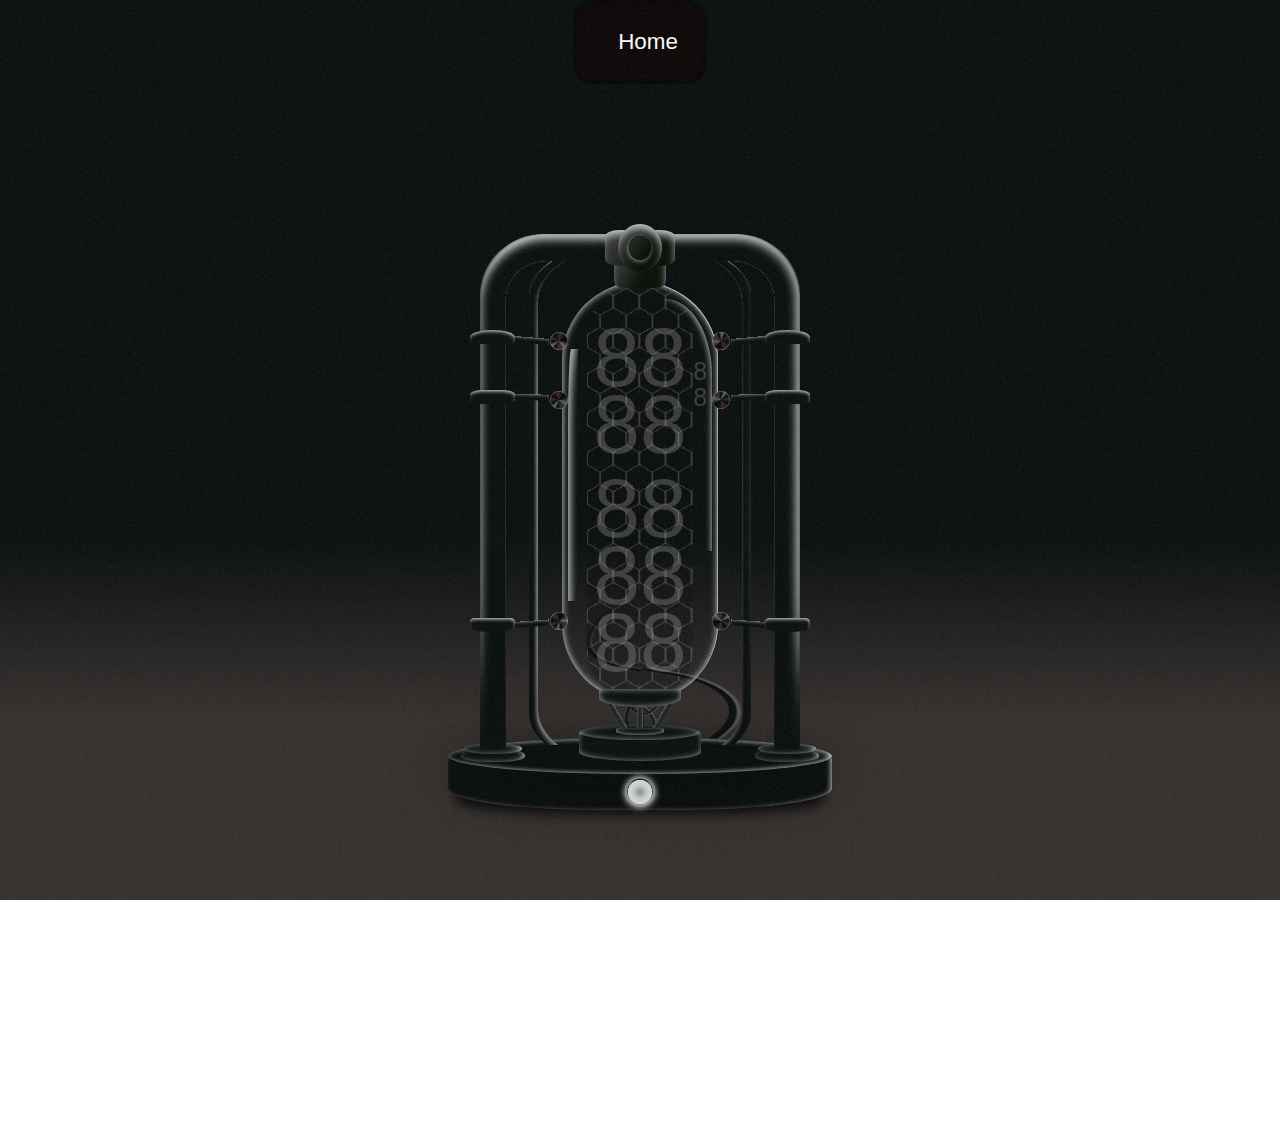
<file: relogio.html>
<!DOCTYPE html>
<html lang="en">
<head>
    <meta charset="UTF-8">
    <meta name="viewport" content="width=device-width, initial-scale=1.0">
    <link rel="stylesheet" href="relogio.css">
    <title>Relogio</title>
</head>
<home>
<div class="container">
  <nav class="navbar">
      <i class="ri-apple-fill"></i>
      <ul class="list">
          <li class="list-item">
              <a href="HOME.html">Home</a>
          </li>
          
      </ul>
  </nav>
 </div> 
</home>

<body>

 

    <svg id="noise-svg">
        <!-- gives background a bit of texture -->
        <filter id='noiseFilter'>
            <feTurbulence type='fractalNoise' baseFrequency='1.5' numOctaves='3' stitchTiles='stitch' />
        </filter>
        <rect id="noise-rect" filter='url(#noiseFilter)' />
      </svg>
    
      <div class="clock off">
        <div class="shadow"></div>
    
        <div class="base-container"><div class="base"><div></div></div></div>
        <div class="small-outer-pipe">
          <div class="small-inner-pipe"></div>
        </div>
        <div class="outer-pipe">
          <div class="inner-pipe"></div>
        </div>
        <div class="pipe-accents">
          <div class="top-tube"></div>
          <div class="tube-holders">
            <div></div>
            <div></div>
            <div></div>
            <div></div>
            <div></div>
            <div></div>
          </div>
          <div class="top"></div>
          <div class="topinset"></div>
          <div class="left"><div></div><div></div><div></div></div>
          <div class="right"><div></div><div></div><div></div></div>
          <div class="bottom-left"></div>
          <div class="bottom-right"></div>
        </div>
    
        <div class="display">
          <div class="row">
            <div class="col"><div>8</div><div id="char01">0</div><div id="char02">0</div></div>
            <div class="col"><div>8</div><div id="char11">0</div><div id="char12">0</div></div>
          </div>
          <div class="row">
            <div class="col"><div>8</div><div id="char21">0</div><div id="char22">0</div></div>
            <div class="col"><div>8</div><div id="char31">0</div><div id="char32">0</div></div>
          </div>
          <div style="height: 0.2em;"></div>
          <div class="small-row">
            <div class="row">
              <div class="col"><div>8</div><div id="char41">0</div><div id="char42">0</div></div>
              <div class="col"><div>8</div><div id="char51">0</div><div id="char52">0</div></div>
            </div>
          </div>
          <div class="row">
            <div class="col"><div>8</div><div id="char61">0</div><div id="char62">0</div></div>
            <div class="col"><div>8</div><div id="char71">0</div><div id="char72">0</div></div>
          </div>
          <div class="row">
            <div class="col"><div>8</div><div id="char81">0</div><div id="char82">0</div></div>
            <div class="col"><div>8</div><div id="char91">0</div><div id="char92">0</div></div>
          </div>
          <div class="row">
            <div class="col"><div>8</div><div id="char101">0</div><div id="char102">0</div></div>
            <div class="col"><div>8</div><div id="char111">0</div><div id="char112">0</div></div>
          </div>
        </div>
    
        <div class="glass-tube"></div>
        <div class="hex">
          <div class="overlay"></div>
        </div>
    
        <div class="tube-base-container">
          <div class="wires"><div></div><div></div></div>
          <div class="tube-base"></div>
          <div class="rods">
            <div class="left-rod"></div>
            <div class="center-rod"></div>
            <div class="right-rod"></div>
          </div>
          <div class="tube-btm"></div>
        </div>
    
        <div class="power-cord">
          <div></div>
          <div></div>
        </div>
        
        <div class="button" onclick="body.querySelector('.clock').classList.toggle('off')">
          <div></div>
        </div> 
      </div>

      

      <script src="relogio.js"></script>
</body>
</html>
</file>
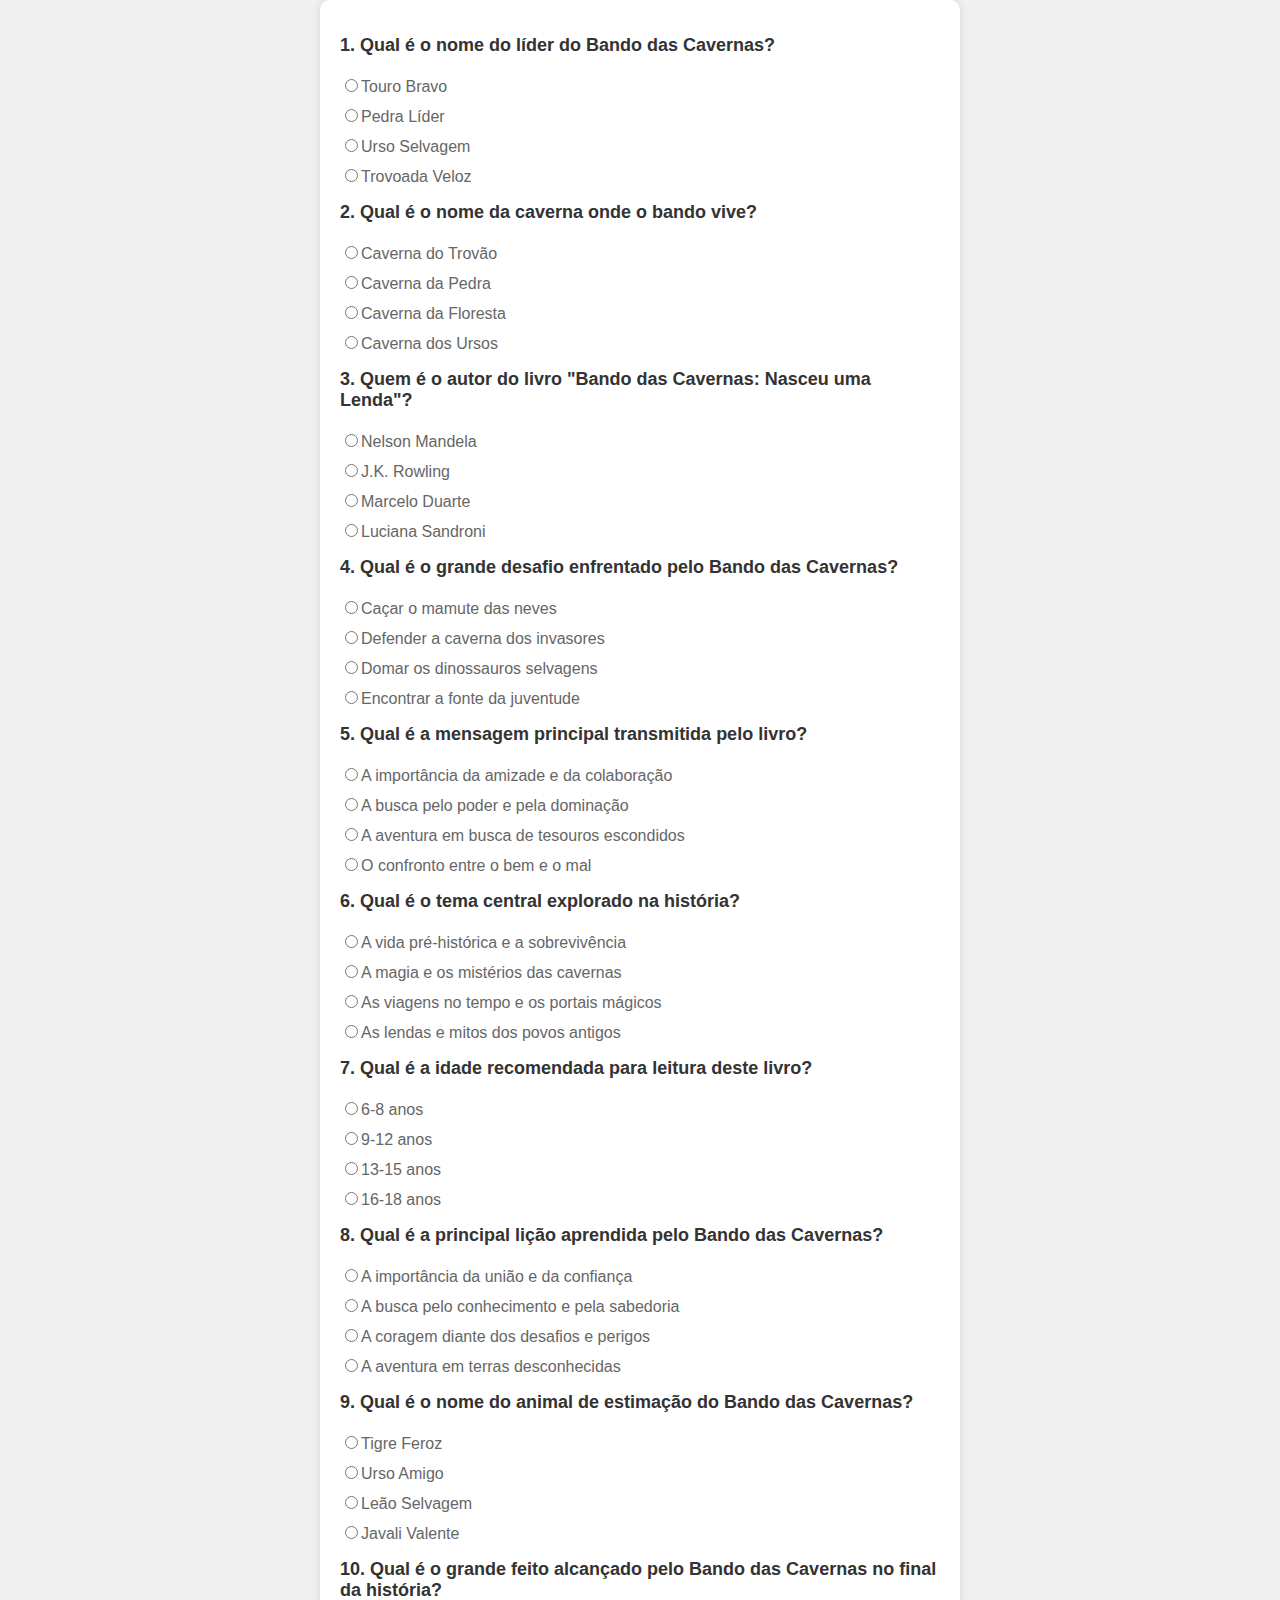
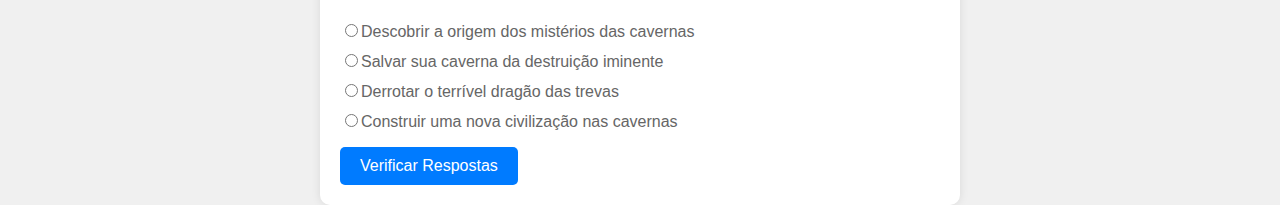
<file: aventurapasta/quiznasceuumalenda.html>
<!DOCTYPE html>
<html lang="en">
<head>
  <meta charset="UTF-8">
  <meta name="viewport" content="width=device-width, initial-scale=1.0">
  <title>Quiz - Uma aventura no Porto</title>
  <style>
    
    body {
      font-family: 'Arial', sans-serif;
      background-color: #f0f0f0;
      margin: 0;
      padding: 0;
    }

    #quiz-container {
      max-width: 600px;
      margin: auto;
      background-color: #fff;
      padding: 20px;
      border-radius: 10px;
      box-shadow: 0px 0px 10px rgba(0, 0, 0, 0.1);
    }

    .question {
      margin-bottom: 20px;
      font-size: 18px;
      color: #333;
    }

    .options {
      list-style: none;
      padding: 0;
    }

    .option {
      margin-bottom: 10px;
      font-size: 16px;
      color: #666;
    }

    .button {
      padding: 10px 20px;
      font-size: 16px;
      text-align: center;
      text-decoration: none;
      border-radius: 5px;
      background-color: #007BFF;
      color: #fff;
      cursor: pointer;
      transition: background-color 0.3s ease;
      border: none;
    }

    .button:hover {
      background-color: #0056b3;
    }
  </style>
</head>
<body>

    <div id="quiz-container">
        <h2 class="question q1">1. Qual é o nome do líder do Bando das Cavernas?</h2>
        <ul class="options">
            <li class="option"><input type="radio" name="q1" value="Touro Bravo">Touro Bravo</li>
            <li class="option"><input type="radio" name="q1" value="Pedra Líder">Pedra Líder</li>
            <li class="option"><input type="radio" name="q1" value="Urso Selvagem">Urso Selvagem</li>
            <li class="option"><input type="radio" name="q1" value="Trovoada Veloz">Trovoada Veloz</li>
        </ul>
    
        <!-- Pergunta 2 -->
        <h2 class="question q2">2. Qual é o nome da caverna onde o bando vive?</h2>
        <ul class="options">
            <li class="option"><input type="radio" name="q2" value="Caverna do Trovão">Caverna do Trovão</li>
            <li class="option"><input type="radio" name="q2" value="Caverna da Pedra">Caverna da Pedra</li>
            <li class="option"><input type="radio" name="q2" value="Caverna da Floresta">Caverna da Floresta</li>
            <li class="option"><input type="radio" name="q2" value="Caverna dos Ursos">Caverna dos Ursos</li>
        </ul>
    
        <!-- Pergunta 3 -->
        <h2 class="question q3">3. Quem é o autor do livro "Bando das Cavernas: Nasceu uma Lenda"?</h2>
        <ul class="options">
            <li class="option"><input type="radio" name="q3" value="Nelson Mandela">Nelson Mandela</li>
            <li class="option"><input type="radio" name="q3" value="J.K. Rowling">J.K. Rowling</li>
            <li class="option"><input type="radio" name="q3" value="Marcelo Duarte">Marcelo Duarte</li>
            <li class="option"><input type="radio" name="q3" value="Luciana Sandroni">Luciana Sandroni</li>
        </ul>
    
        <!-- Pergunta 4 -->
        <h2 class="question q4">4. Qual é o grande desafio enfrentado pelo Bando das Cavernas?</h2>
        <ul class="options">
            <li class="option"><input type="radio" name="q4" value="Caçar o mamute das neves">Caçar o mamute das neves</li>
            <li class="option"><input type="radio" name="q4" value="Defender a caverna dos invasores">Defender a caverna dos invasores</li>
            <li class="option"><input type="radio" name="q4" value="Domar os dinossauros selvagens">Domar os dinossauros selvagens</li>
            <li class="option"><input type="radio" name="q4" value="Encontrar a fonte da juventude">Encontrar a fonte da juventude</li>
        </ul>
    
        <!-- Pergunta 5 -->
        <h2 class="question q5">5. Qual é a mensagem principal transmitida pelo livro?</h2>
        <ul class="options">
            <li class="option"><input type="radio" name="q5" value="A importância da amizade e da colaboração">A importância da amizade e da colaboração</li>
            <li class="option"><input type="radio" name="q5" value="A busca pelo poder e pela dominação">A busca pelo poder e pela dominação</li>
            <li class="option"><input type="radio" name="q5" value="A aventura em busca de tesouros escondidos">A aventura em busca de tesouros escondidos</li>
            <li class="option"><input type="radio" name="q5" value="O confronto entre o bem e o mal">O confronto entre o bem e o mal</li>
        </ul>
    
        <!-- Pergunta 6 -->
        <h2 class="question q6">6. Qual é o tema central explorado na história?</h2>
        <ul class="options">
            <li class="option"><input type="radio" name="q6" value="A vida pré-histórica e a sobrevivência">A vida pré-histórica e a sobrevivência</li>
            <li class="option"><input type="radio" name="q6" value="A magia e os mistérios das cavernas">A magia e os mistérios das cavernas</li>
            <li class="option"><input type="radio" name="q6" value="As viagens no tempo e os portais mágicos">As viagens no tempo e os portais mágicos</li>
            <li class="option"><input type="radio" name="q6" value="As lendas e mitos dos povos antigos">As lendas e mitos dos povos antigos</li>
        </ul>
    
        <!-- Pergunta 7 -->
        <h2 class="question q7">7. Qual é a idade recomendada para leitura deste livro?</h2>
        <ul class="options">
            <li class="option"><input type="radio" name="q7" value="6-8 anos">6-8 anos</li>
            <li class="option"><input type="radio" name="q7" value="9-12 anos">9-12 anos</li>
            <li class="option"><input type="radio" name="q7" value="13-15 anos">13-15 anos</li>
            <li class="option"><input type="radio" name="q7" value="16-18 anos">16-18 anos</li>
        </ul>
    
        <!-- Pergunta 8 -->
        <h2 class="question q8">8. Qual é a principal lição aprendida pelo Bando das Cavernas?</h2>
        <ul class="options">
            <li class="option"><input type="radio" name="q8" value="A importância da união e da confiança">A importância da união e da confiança</li>
            <li class="option"><input type="radio" name="q8" value="A busca pelo conhecimento e pela sabedoria">A busca pelo conhecimento e pela sabedoria</li>
            <li class="option"><input type="radio" name="q8" value="A coragem diante dos desafios e perigos">A coragem diante dos desafios e perigos</li>
            <li class="option"><input type="radio" name="q8" value="A aventura em terras desconhecidas">A aventura em terras desconhecidas</li>
        </ul>
    
        <!-- Pergunta 9 -->
        <h2 class="question q9">9. Qual é o nome do animal de estimação do Bando das Cavernas?</h2>
        <ul class="options">
            <li class="option"><input type="radio" name="q9" value="Tigre Feroz">Tigre Feroz</li>
            <li class="option"><input type="radio" name="q9" value="Urso Amigo">Urso Amigo</li>
            <li class="option"><input type="radio" name="q9" value="Leão Selvagem">Leão Selvagem</li>
            <li class="option"><input type="radio" name="q9" value="Javali Valente">Javali Valente</li>
        </ul>
    
        <!-- Pergunta 10 -->
        <h2 class="question q10">10. Qual é o grande feito alcançado pelo Bando das Cavernas no final da história?</h2>
        <ul class="options">
            <li class="option"><input type="radio" name="q10" value="Descobrir a origem dos mistérios das cavernas">Descobrir a origem dos mistérios das cavernas</li>
            <li class="option"><input type="radio" name="q10" value="Salvar sua caverna da destruição iminente">Salvar sua caverna da destruição iminente</li>
            <li class="option"><input type="radio" name="q10" value="Derrotar o terrível dragão das trevas">Derrotar o terrível dragão das trevas</li>
            <li class="option"><input type="radio" name="q10" value="Construir uma nova civilização nas cavernas">Construir uma nova civilização nas cavernas</li>
        </ul>
    
        <button onclick="checkAnswers()" class="button">Verificar Respostas</button>
    </div>
    
    
      


    <script>
        // Função para verificar as respostas e redirecionar para outra página
        function checkAnswers() {
            var correctCount = 0;
            var incorrectCount = 0;
    
            // Verifica a resposta para a pergunta 1
            var respostaQ1 = document.querySelector('input[name="q1"]:checked');
            if (respostaQ1 && respostaQ1.value === 'Touro Bravo') {
                correctCount++;
            } else {
                incorrectCount++;
            }
    
            // Verifica a resposta para a pergunta 2
            var respostaQ2 = document.querySelector('input[name="q2"]:checked');
            if (respostaQ2 && respostaQ2.value === 'Caverna do Trovão') {
                correctCount++;
            } else {
                incorrectCount++;
            }
    
            // Verifica a resposta para a pergunta 3
            var respostaQ3 = document.querySelector('input[name="q3"]:checked');
            if (respostaQ3 && respostaQ3.value === 'Luciana Sandroni') {
                correctCount++;
            } else {
                incorrectCount++;
            }
    
            // Verifica a resposta para a pergunta 4
            var respostaQ4 = document.querySelector('input[name="q4"]:checked');
            if (respostaQ4 && respostaQ4.value === 'Defender a caverna dos invasores') {
                correctCount++;
            } else {
                incorrectCount++;
            }
    
            // Verifica a resposta para a pergunta 5
            var respostaQ5 = document.querySelector('input[name="q5"]:checked');
            if (respostaQ5 && respostaQ5.value === 'A importância da amizade e da colaboração') {
                correctCount++;
            } else {
                incorrectCount++;
            }
    
            // Verifica a resposta para a pergunta 6
            var respostaQ6 = document.querySelector('input[name="q6"]:checked');
            if (respostaQ6 && respostaQ6.value === 'A vida pré-histórica e a sobrevivência') {
                correctCount++;
            } else {
                incorrectCount++;
            }
    
            // Verifica a resposta para a pergunta 7
            var respostaQ7 = document.querySelector('input[name="q7"]:checked');
            if (respostaQ7 && respostaQ7.value === '9-12 anos') {
                correctCount++;
            } else {
                incorrectCount++;
            }
    
            // Verifica a resposta para a pergunta 8
            var respostaQ8 = document.querySelector('input[name="q8"]:checked');
            if (respostaQ8 && respostaQ8.value === 'A importância da união e da confiança') {
                correctCount++;
            } else {
                incorrectCount++;
            }
    
            // Verifica a resposta para a pergunta 9
            var respostaQ9 = document.querySelector('input[name="q9"]:checked');
            if (respostaQ9 && respostaQ9.value === 'Javali Valente') {
                correctCount++;
            } else {
                incorrectCount++;
            }
    
            // Verifica a resposta para a pergunta 10
            var respostaQ10 = document.querySelector('input[name="q10"]:checked');
            if (respostaQ10 && respostaQ10.value === 'Salvar sua caverna da destruição iminente') {
                correctCount++;
            } else {
                incorrectCount++;
            }
    
            // Redireciona para a página de resultados com os contadores de respostas corretas e incorretas
            window.location.href = `resultadoNasceuumalenda.html?correct=${correctCount}&incorrect=${incorrectCount}`;
        }
    </script>
    
    
    
    
</body>
</html>
</file>
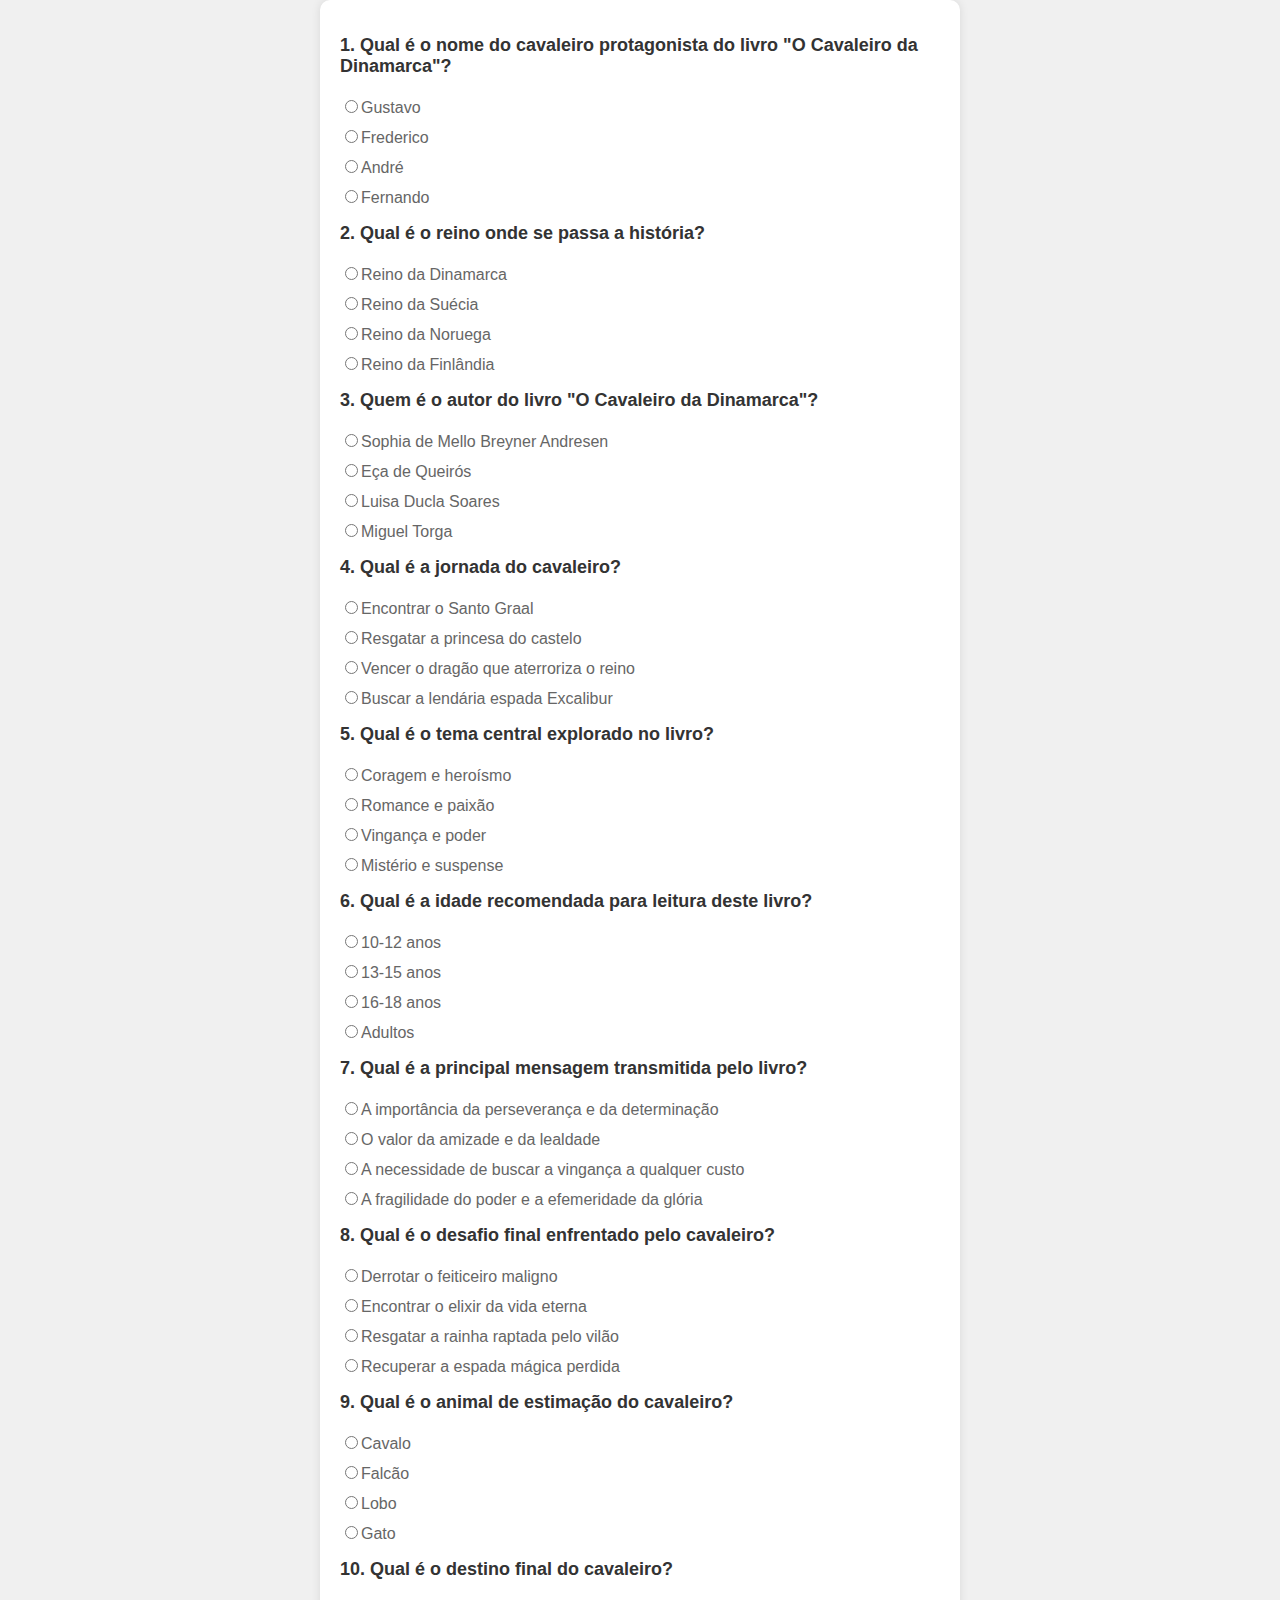
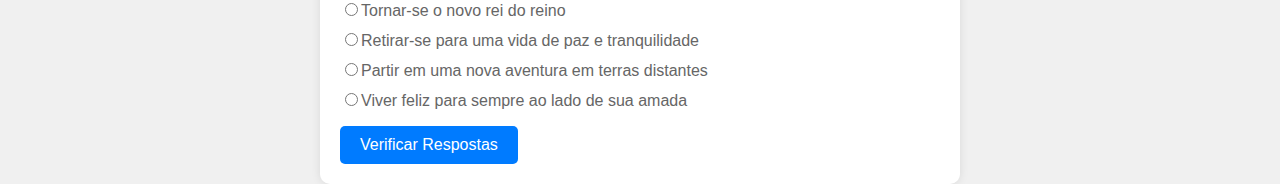
<file: aventurapasta/quizocavaleirodadinamarca.html>
<!DOCTYPE html>
<html lang="en">
<head>
  <meta charset="UTF-8">
  <meta name="viewport" content="width=device-width, initial-scale=1.0">
  <title>Quiz - Uma aventura no Porto</title>
  <style>
    
    body {
      font-family: 'Arial', sans-serif;
      background-color: #f0f0f0;
      margin: 0;
      padding: 0;
    }

    #quiz-container {
      max-width: 600px;
      margin: auto;
      background-color: #fff;
      padding: 20px;
      border-radius: 10px;
      box-shadow: 0px 0px 10px rgba(0, 0, 0, 0.1);
    }

    .question {
      margin-bottom: 20px;
      font-size: 18px;
      color: #333;
    }

    .options {
      list-style: none;
      padding: 0;
    }

    .option {
      margin-bottom: 10px;
      font-size: 16px;
      color: #666;
    }

    .button {
      padding: 10px 20px;
      font-size: 16px;
      text-align: center;
      text-decoration: none;
      border-radius: 5px;
      background-color: #007BFF;
      color: #fff;
      cursor: pointer;
      transition: background-color 0.3s ease;
      border: none;
    }

    .button:hover {
      background-color: #0056b3;
    }
  </style>
</head>
<body>

    <div id="quiz-container">
        <h2 class="question q1">1. Qual é o nome do cavaleiro protagonista do livro "O Cavaleiro da Dinamarca"?</h2>
        <ul class="options">
            <li class="option"><input type="radio" name="q1" value="Gustavo">Gustavo</li>
            <li class="option"><input type="radio" name="q1" value="Frederico">Frederico</li>
            <li class="option"><input type="radio" name="q1" value="André">André</li>
            <li class="option"><input type="radio" name="q1" value="Fernando">Fernando</li>
        </ul>
    
        <!-- Pergunta 2 -->
        <h2 class="question q2">2. Qual é o reino onde se passa a história?</h2>
        <ul class="options">
            <li class="option"><input type="radio" name="q2" value="Reino da Dinamarca">Reino da Dinamarca</li>
            <li class="option"><input type="radio" name="q2" value="Reino da Suécia">Reino da Suécia</li>
            <li class="option"><input type="radio" name="q2" value="Reino da Noruega">Reino da Noruega</li>
            <li class="option"><input type="radio" name="q2" value="Reino da Finlândia">Reino da Finlândia</li>
        </ul>
    
        <!-- Pergunta 3 -->
        <h2 class="question q3">3. Quem é o autor do livro "O Cavaleiro da Dinamarca"?</h2>
        <ul class="options">
            <li class="option"><input type="radio" name="q3" value="Sophia de Mello Breyner Andresen">Sophia de Mello Breyner Andresen</li>
            <li class="option"><input type="radio" name="q3" value="Eça de Queirós">Eça de Queirós</li>
            <li class="option"><input type="radio" name="q3" value="Luisa Ducla Soares">Luisa Ducla Soares</li>
            <li class="option"><input type="radio" name="q3" value="Miguel Torga">Miguel Torga</li>
        </ul>
    
        <!-- Pergunta 4 -->
        <h2 class="question q4">4. Qual é a jornada do cavaleiro?</h2>
        <ul class="options">
            <li class="option"><input type="radio" name="q4" value="Encontrar o Santo Graal">Encontrar o Santo Graal</li>
            <li class="option"><input type="radio" name="q4" value="Resgatar a princesa do castelo">Resgatar a princesa do castelo</li>
            <li class="option"><input type="radio" name="q4" value="Vencer o dragão que aterroriza o reino">Vencer o dragão que aterroriza o reino</li>
            <li class="option"><input type="radio" name="q4" value="Buscar a lendária espada Excalibur">Buscar a lendária espada Excalibur</li>
        </ul>
    
        <!-- Pergunta 5 -->
        <h2 class="question q5">5. Qual é o tema central explorado no livro?</h2>
        <ul class="options">
            <li class="option"><input type="radio" name="q5" value="Coragem e heroísmo">Coragem e heroísmo</li>
            <li class="option"><input type="radio" name="q5" value="Romance e paixão">Romance e paixão</li>
            <li class="option"><input type="radio" name="q5" value="Vingança e poder">Vingança e poder</li>
            <li class="option"><input type="radio" name="q5" value="Mistério e suspense">Mistério e suspense</li>
        </ul>
    
        <!-- Pergunta 6 -->
        <h2 class="question q6">6. Qual é a idade recomendada para leitura deste livro?</h2>
        <ul class="options">
            <li class="option"><input type="radio" name="q6" value="10-12 anos">10-12 anos</li>
            <li class="option"><input type="radio" name="q6" value="13-15 anos">13-15 anos</li>
            <li class="option"><input type="radio" name="q6" value="16-18 anos">16-18 anos</li>
            <li class="option"><input type="radio" name="q6" value="Adultos">Adultos</li>
        </ul>
    
        <!-- Pergunta 7 -->
        <h2 class="question q7">7. Qual é a principal mensagem transmitida pelo livro?</h2>
        <ul class="options">
            <li class="option"><input type="radio" name="q7" value="A importância da perseverança e da determinação">A importância da perseverança e da determinação</li>
            <li class="option"><input type="radio" name="q7" value="O valor da amizade e da lealdade">O valor da amizade e da lealdade</li>
            <li class="option"><input type="radio" name="q7" value="A necessidade de buscar a vingança a qualquer custo">A necessidade de buscar a vingança a qualquer custo</li>
            <li class="option"><input type="radio" name="q7" value="A fragilidade do poder e a efemeridade da glória">A fragilidade do poder e a efemeridade da glória</li>
        </ul>
    
        <!-- Pergunta 8 -->
        <h2 class="question q8">8. Qual é o desafio final enfrentado pelo cavaleiro?</h2>
        <ul class="options">
            <li class="option"><input type="radio" name="q8" value="Derrotar o feiticeiro maligno">Derrotar o feiticeiro maligno</li>
            <li class="option"><input type="radio" name="q8" value="Encontrar o elixir da vida eterna">Encontrar o elixir da vida eterna</li>
            <li class="option"><input type="radio" name="q8" value="Resgatar a rainha raptada pelo vilão">Resgatar a rainha raptada pelo vilão</li>
            <li class="option"><input type="radio" name="q8" value="Recuperar a espada mágica perdida">Recuperar a espada mágica perdida</li>
        </ul>
    
        <!-- Pergunta 9 -->
        <h2 class="question q9">9. Qual é o animal de estimação do cavaleiro?</h2>
        <ul class="options">
            <li class="option"><input type="radio" name="q9" value="Cavalo">Cavalo</li>
            <li class="option"><input type="radio" name="q9" value="Falcão">Falcão</li>
            <li class="option"><input type="radio" name="q9" value="Lobo">Lobo</li>
            <li class="option"><input type="radio" name="q9" value="Gato">Gato</li>
        </ul>
    
        <!-- Pergunta 10 -->
        <h2 class="question q10">10. Qual é o destino final do cavaleiro?</h2>
        <ul class="options">
            <li class="option"><input type="radio" name="q10" value="Tornar-se o novo rei do reino">Tornar-se o novo rei do reino</li>
            <li class="option"><input type="radio" name="q10" value="Retirar-se para uma vida de paz e tranquilidade">Retirar-se para uma vida de paz e tranquilidade</li>
            <li class="option"><input type="radio" name="q10" value="Partir em uma nova aventura em terras distantes">Partir em uma nova aventura em terras distantes</li>
            <li class="option"><input type="radio" name="q10" value="Viver feliz para sempre ao lado de sua amada">Viver feliz para sempre ao lado de sua amada</li>
        </ul>
    
        <button onclick="checkAnswers()" class="button">Verificar Respostas</button>
    </div>
    
      


    <script>
        // Função para verificar as respostas e redirecionar para outra página
        function checkAnswers() {
            var correctCount = 0;
            var incorrectCount = 0;
    
            // Verifica a resposta para a pergunta 1
            var respostaQ1 = document.querySelector('input[name="q1"]:checked');
            if (respostaQ1 && respostaQ1.value === 'Gustavo') {
                correctCount++;
            } else {
                incorrectCount++;
            }
    
            // Verifica a resposta para a pergunta 2
            var respostaQ2 = document.querySelector('input[name="q2"]:checked');
            if (respostaQ2 && respostaQ2.value === 'Reino da Dinamarca') {
                correctCount++;
            } else {
                incorrectCount++;
            }
    
            // Verifica a resposta para a pergunta 3
            var respostaQ3 = document.querySelector('input[name="q3"]:checked');
            if (respostaQ3 && respostaQ3.value === 'Sophia de Mello Breyner Andresen') {
                correctCount++;
            } else {
                incorrectCount++;
            }
    
            // Verifica a resposta para a pergunta 4
            var respostaQ4 = document.querySelector('input[name="q4"]:checked');
            if (respostaQ4 && respostaQ4.value === 'Buscar a lendária espada Excalibur') {
                correctCount++;
            } else {
                incorrectCount++;
            }
    
            // Verifica a resposta para a pergunta 5
            var respostaQ5 = document.querySelector('input[name="q5"]:checked');
            if (respostaQ5 && respostaQ5.value === 'Coragem e heroísmo') {
                correctCount++;
            } else {
                incorrectCount++;
            }
    
            // Verifica a resposta para a pergunta 6
            var respostaQ6 = document.querySelector('input[name="q6"]:checked');
            if (respostaQ6 && respostaQ6.value === '10-12 anos') {
                correctCount++;
            } else {
                incorrectCount++;
            }
    
            // Verifica a resposta para a pergunta 7
            var respostaQ7 = document.querySelector('input[name="q7"]:checked');
            if (respostaQ7 && respostaQ7.value === 'A importância da perseverança e da determinação') {
                correctCount++;
            } else {
                incorrectCount++;
            }
    
            // Verifica a resposta para a pergunta 8
            var respostaQ8 = document.querySelector('input[name="q8"]:checked');
            if (respostaQ8 && respostaQ8.value === 'Recuperar a espada mágica perdida') {
                correctCount++;
            } else {
                incorrectCount++;
            }
    
            // Verifica a resposta para a pergunta 9
            var respostaQ9 = document.querySelector('input[name="q9"]:checked');
            if (respostaQ9 && respostaQ9.value === 'Falcão') {
                correctCount++;
            } else {
                incorrectCount++;
            }
    
            // Verifica a resposta para a pergunta 10
            var respostaQ10 = document.querySelector('input[name="q10"]:checked');
            if (respostaQ10 && respostaQ10.value === 'Viver feliz para sempre ao lado de sua amada') {
                correctCount++;
            } else {
                incorrectCount++;
            }
    
            // Redireciona para a página de resultados com os contadores de respostas corretas e incorretas
            window.location.href = `resultadoOCavaleirodadinamarca.html?correct=${correctCount}&incorrect=${incorrectCount}`;
        }
    </script>
    
    
    
</body>
</html>
</file>
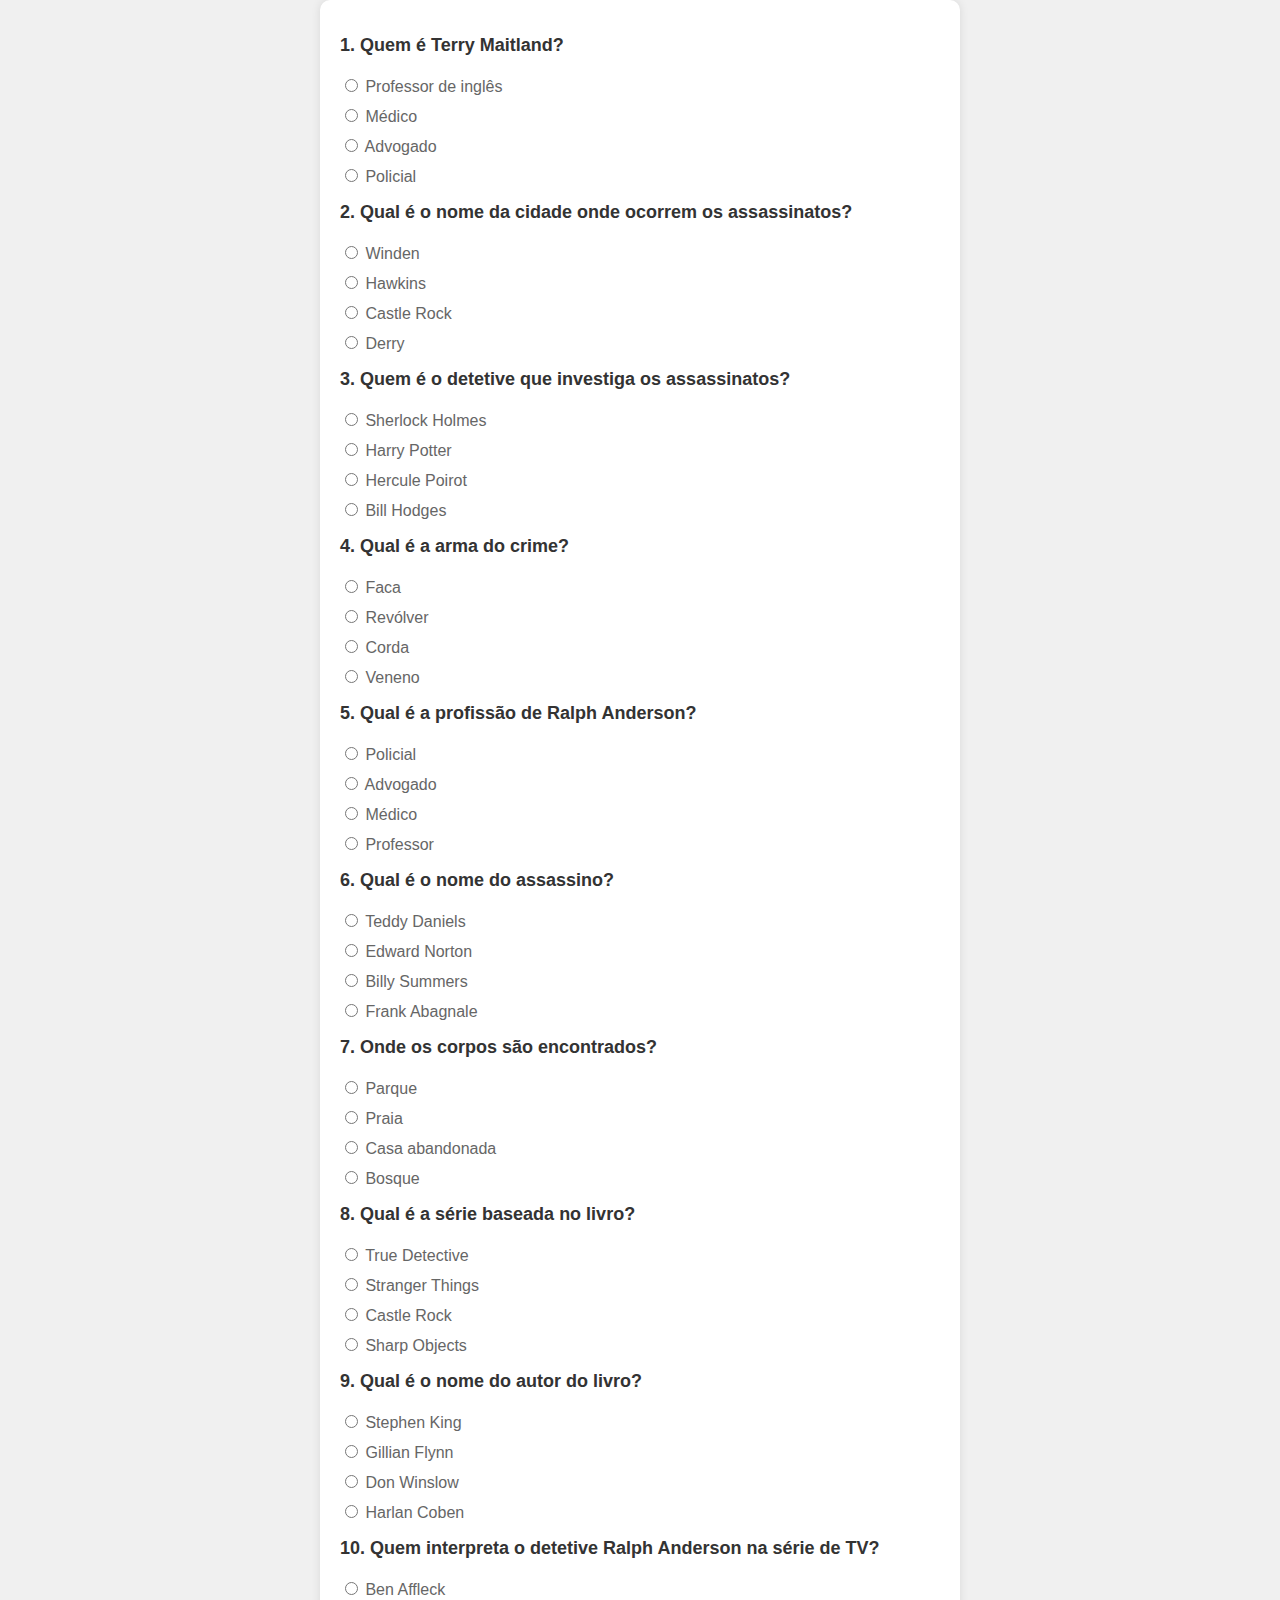
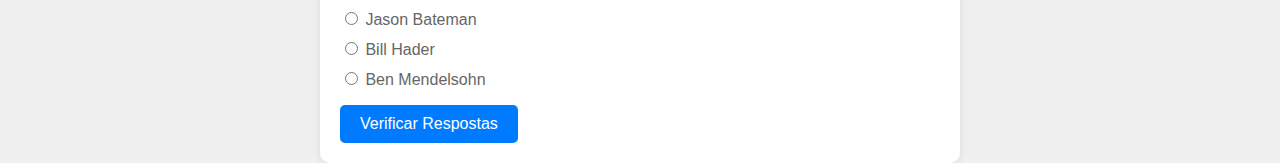
<file: aventurapasta/quizointruso.html>
<!DOCTYPE html>
<html lang="en">
<head>
  <meta charset="UTF-8">
  <meta name="viewport" content="width=device-width, initial-scale=1.0">
  <title>Quiz - O Intruso</title>
  <style>
    
    body {
      font-family: 'Arial', sans-serif;
      background-color: #f0f0f0;
      margin: 0;
      padding: 0;
    }

    #quiz-container {
      max-width: 600px;
      margin: auto;
      background-color: #fff;
      padding: 20px;
      border-radius: 10px;
      box-shadow: 0px 0px 10px rgba(0, 0, 0, 0.1);
    }

    .question {
      margin-bottom: 20px;
      font-size: 18px;
      color: #333;
    }

    .options {
      list-style: none;
      padding: 0;
    }

    .option {
      margin-bottom: 10px;
      font-size: 16px;
      color: #666;
    }

    .button {
      padding: 10px 20px;
      font-size: 16px;
      text-align: center;
      text-decoration: none;
      border-radius: 5px;
      background-color: #007BFF;
      color: #fff;
      cursor: pointer;
      transition: background-color 0.3s ease;
      border: none;
    }

    .button:hover {
      background-color: #0056b3;
    }
  </style>
</head>
<body>

<div id="quiz-container">
  
  <h2 class="question q1">1. Quem é Terry Maitland?</h2>
  <ul class="options">
    <li class="option"><input type="radio" name="q1" value="professor"> Professor de inglês</li>
    <li class="option"><input type="radio" name="q1" value="médico"> Médico</li>
    <li class="option"><input type="radio" name="q1" value="advogado"> Advogado</li>
    <li class="option"><input type="radio" name="q1" value="policial"> Policial</li>
  </ul>

  <h2 class="question q2">2. Qual é o nome da cidade onde ocorrem os assassinatos?</h2>
  <ul class="options">
    <li class="option"><input type="radio" name="q2" value="winden"> Winden</li>
    <li class="option"><input type="radio" name="q2" value="hawkins"> Hawkins</li>
    <li class="option"><input type="radio" name="q2" value="castle-rock"> Castle Rock</li>
    <li class="option"><input type="radio" name="q2" value="derry"> Derry</li>
  </ul>

 
  <h2 class="question q3">3. Quem é o detetive que investiga os assassinatos?</h2>
  <ul class="options">
    <li class="option"><input type="radio" name="q3" value="sherlock"> Sherlock Holmes</li>
    <li class="option"><input type="radio" name="q3" value="harry"> Harry Potter</li>
    <li class="option"><input type="radio" name="q3" value="hercule"> Hercule Poirot</li>
    <li class="option"><input type="radio" name="q3" value="bill"> Bill Hodges</li>
  </ul>
  <h2 class="question q4">4. Qual é a arma do crime?</h2>
  <ul class="options">
    <li class="option"><input type="radio" name="q4" value="faca"> Faca</li>
    <li class="option"><input type="radio" name="q4" value="revolver"> Revólver</li>
    <li class="option"><input type="radio" name="q4" value="corda"> Corda</li>
    <li class="option"><input type="radio" name="q4" value="veneno"> Veneno</li>
  </ul>

  <h2 class="question q5">5. Qual é a profissão de Ralph Anderson?</h2>
  <ul class="options">
    <li class="option"><input type="radio" name="q5" value="policial"> Policial</li>
    <li class="option"><input type="radio" name="q5" value="advogado"> Advogado</li>
    <li class="option"><input type="radio" name="q5" value="médico"> Médico</li>
    <li class="option"><input type="radio" name="q5" value="professor"> Professor</li>
  </ul>

  <h2 class="question q6">6. Qual é o nome do assassino?</h2>
  <ul class="options">
    <li class="option"><input type="radio" name="q6" value="teddy"> Teddy Daniels</li>
    <li class="option"><input type="radio" name="q6" value="edward"> Edward Norton</li>
    <li class="option"><input type="radio" name="q6" value="billy"> Billy Summers</li>
    <li class="option"><input type="radio" name="q6" value="frank"> Frank Abagnale</li>
  </ul>

  <h2 class="question q7">7. Onde os corpos são encontrados?</h2>
  <ul class="options">
    <li class="option"><input type="radio" name="q7" value="parque"> Parque</li>
    <li class="option"><input type="radio" name="q7" value="praia"> Praia</li>
    <li class="option"><input type="radio" name="q7" value="casa"> Casa abandonada</li>
    <li class="option"><input type="radio" name="q7" value="bosque"> Bosque</li>
  </ul>

  <h2 class="question q8">8. Qual é a série baseada no livro?</h2>
  <ul class="options">
    <li class="option"><input type="radio" name="q8" value="true-detective"> True Detective</li>
    <li class="option"><input type="radio" name="q8" value="stranger-things"> Stranger Things</li>
    <li class="option"><input type="radio" name="q8" value="castle-rock"> Castle Rock</li>
    <li class="option"><input type="radio" name="q8" value="sharp-objects"> Sharp Objects</li>
  </ul>

  <h2 class="question q9">9. Qual é o nome do autor do livro?</h2>
  <ul class="options">
    <li class="option"><input type="radio" name="q9" value="stephen-king"> Stephen King</li>
    <li class="option"><input type="radio" name="q9" value="gillian-flynn"> Gillian Flynn</li>
    <li class="option"><input type="radio" name="q9" value="don-winslow"> Don Winslow</li>
    <li class="option"><input type="radio" name="q9" value="harlan-coben"> Harlan Coben</li>
  </ul>

  <h2 class="question q10">10. Quem interpreta o detetive Ralph Anderson na série de TV?</h2>
  <ul class="options">
    <li class="option"><input type="radio" name="q10" value="ben-affleck"> Ben Affleck</li>
    <li class="option"><input type="radio" name="q10" value="jason-bateman"> Jason Bateman</li>
    <li class="option"><input type="radio" name="q10" value="bill-hader"> Bill Hader</li>
    <li class="option"><input type="radio" name="q10" value="ben-mendelsohn"> Ben Mendelsohn</li>
  </ul>

  

 
  <button onclick="checkAnswers()" class="button">Verificar Respostas</button>
</div>
  


<script>
  // Função para verificar as respostas e redirecionar para outra página
  function checkAnswers() {
    var correctCount = 0;
    var incorrectCount = 0;

    // Verifica a resposta para a pergunta 1
    var respostaQ1 = document.querySelector('input[name="q1"]:checked');
    if (respostaQ1 && respostaQ1.value === 'policial') {
      correctCount++;
    } else {
      incorrectCount++;
    }

    // Verifica a resposta para a pergunta 2
    var respostaQ2 = document.querySelector('input[name="q2"]:checked');
    if (respostaQ2 && respostaQ2.value === 'winden') {
      correctCount++;
    } else {
      incorrectCount++;
    }

    // Verifica a resposta para a pergunta 3
    var respostaQ3 = document.querySelector('input[name="q3"]:checked');
    if (respostaQ3 && respostaQ3.value === 'bill') {
      correctCount++;
    } else {
      incorrectCount++;
    }

    // Verifica a resposta para a pergunta 4
    var respostaQ4 = document.querySelector('input[name="q4"]:checked');
    if (respostaQ4 && respostaQ4.value === 'corda') {
      correctCount++;
    } else {
      incorrectCount++;
    }

    // Verifica a resposta para a pergunta 5
    var respostaQ5 = document.querySelector('input[name="q5"]:checked');
    if (respostaQ5 && respostaQ5.value === 'policial') {
      correctCount++;
    } else {
      incorrectCount++;
    }

    // Verifica a resposta para a pergunta 6
    var respostaQ6 = document.querySelector('input[name="q6"]:checked');
    if (respostaQ6 && respostaQ6.value === 'teddy') {
      correctCount++;
    } else {
      incorrectCount++;
    }

    // Verifica a resposta para a pergunta 7
    var respostaQ7 = document.querySelector('input[name="q7"]:checked');
    if (respostaQ7 && respostaQ7.value === 'parque') {
      correctCount++;
    } else {
      incorrectCount++;
    }

    // Verifica a resposta para a pergunta 8
    var respostaQ8 = document.querySelector('input[name="q8"]:checked');
    if (respostaQ8 && respostaQ8.value === 'true-detective') {
      correctCount++;
    } else {
      incorrectCount++;
    }

    // Verifica a resposta para a pergunta 9
    var respostaQ9 = document.querySelector('input[name="q9"]:checked');
    if (respostaQ9 && respostaQ9.value === 'stephen-king') {
      correctCount++;
    } else {
      incorrectCount++;
    }

    // Verifica a resposta para a pergunta 10
    var respostaQ10 = document.querySelector('input[name="q10"]:checked');
    if (respostaQ10 && respostaQ10.value === 'ben-mendelsohn') {
      correctCount++;
    } else {
      incorrectCount++;
    }

    // Redireciona para a página de resultados com os contadores de respostas corretas e incorretas
    window.location.href = `resultadoOINTRUSO.html?correct=${correctCount}&incorrect=${incorrectCount}`;
  }
</script>

</body>
</html>
</file>
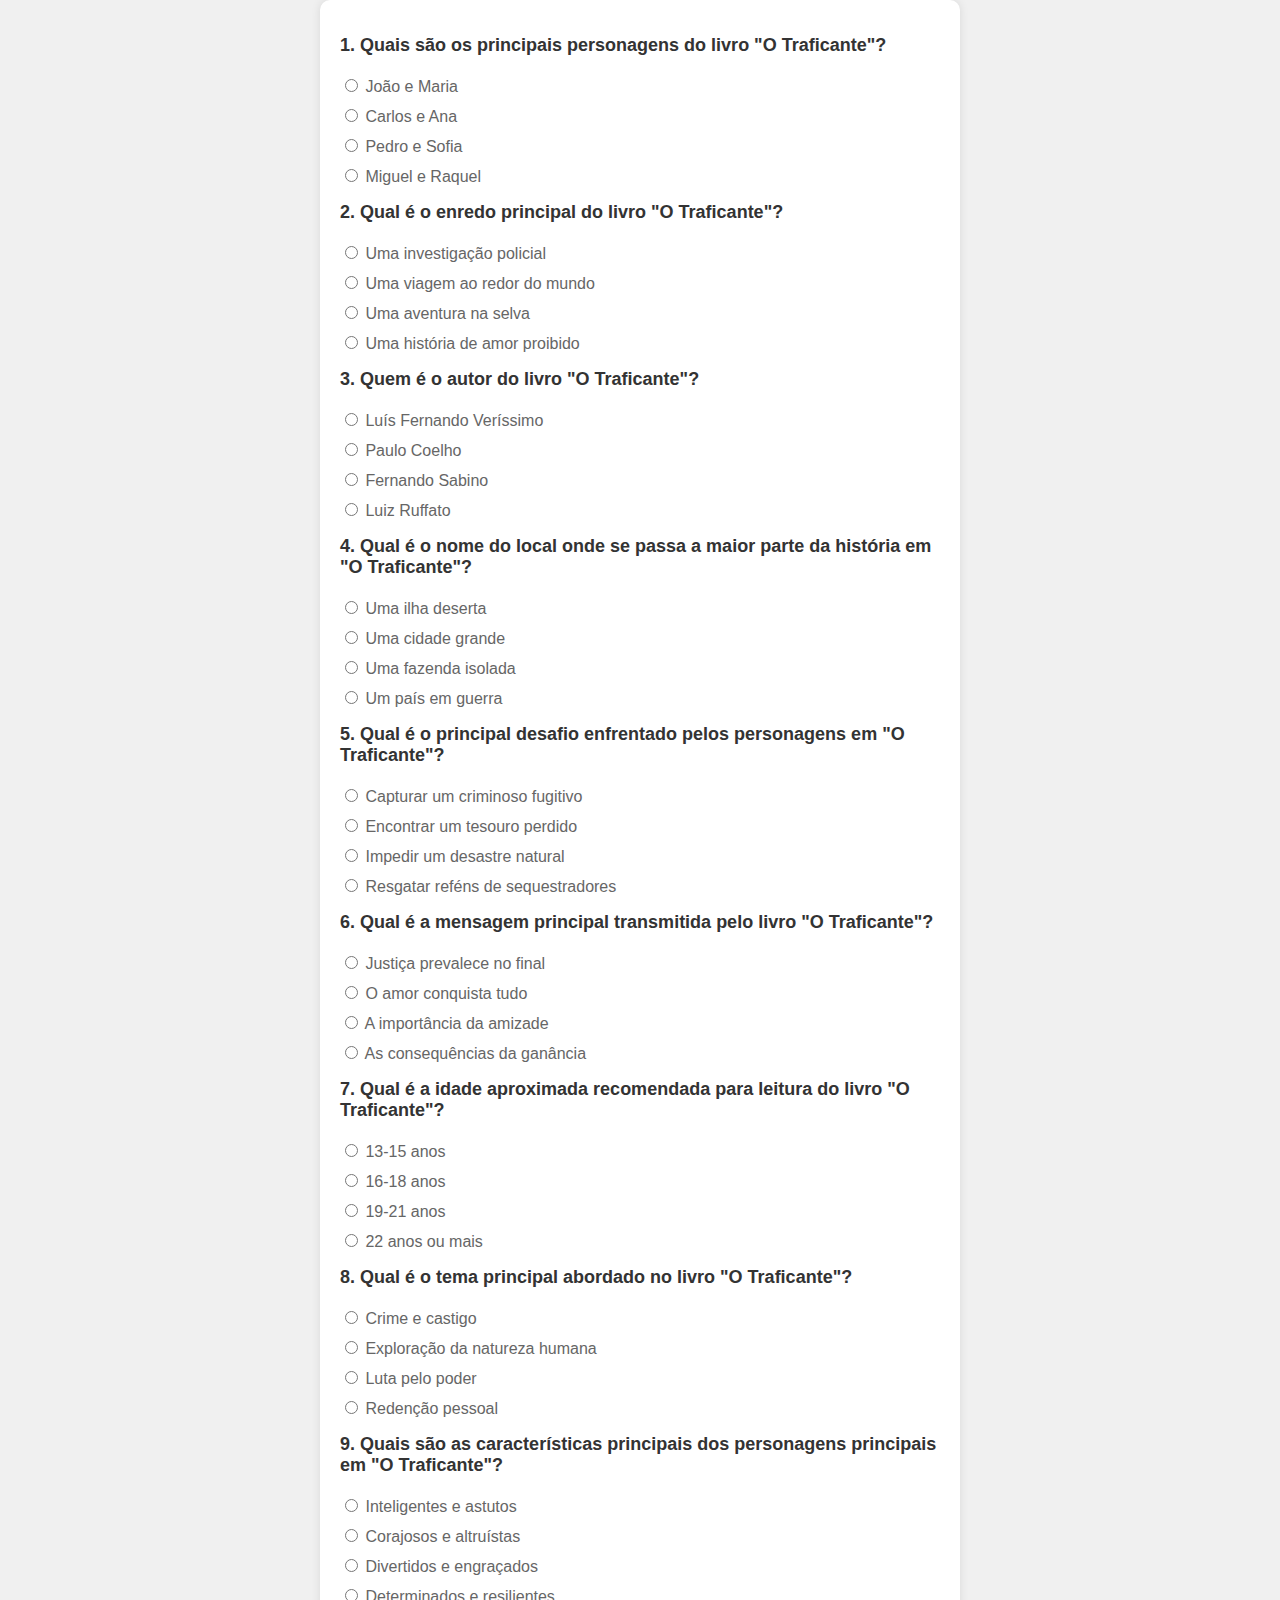
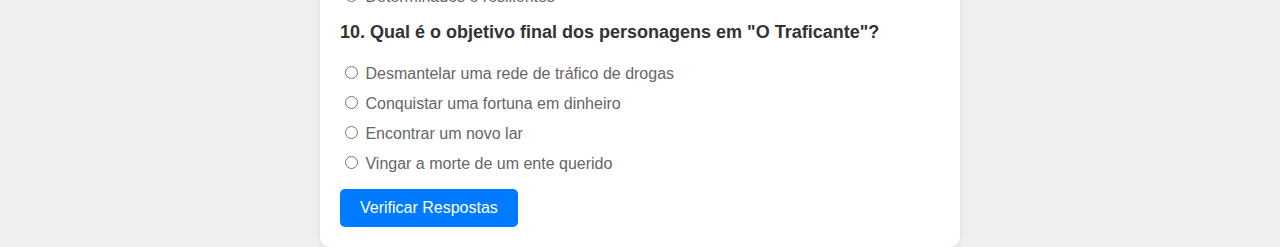
<file: aventurapasta/quizotraficante.html>
<!DOCTYPE html>
<html lang="en">
<head>
  <meta charset="UTF-8">
  <meta name="viewport" content="width=device-width, initial-scale=1.0">
  <title>Quiz - Uma aventura no Porto</title>
  <style>
    
    body {
      font-family: 'Arial', sans-serif;
      background-color: #f0f0f0;
      margin: 0;
      padding: 0;
    }

    #quiz-container {
      max-width: 600px;
      margin: auto;
      background-color: #fff;
      padding: 20px;
      border-radius: 10px;
      box-shadow: 0px 0px 10px rgba(0, 0, 0, 0.1);
    }

    .question {
      margin-bottom: 20px;
      font-size: 18px;
      color: #333;
    }

    .options {
      list-style: none;
      padding: 0;
    }

    .option {
      margin-bottom: 10px;
      font-size: 16px;
      color: #666;
    }

    .button {
      padding: 10px 20px;
      font-size: 16px;
      text-align: center;
      text-decoration: none;
      border-radius: 5px;
      background-color: #007BFF;
      color: #fff;
      cursor: pointer;
      transition: background-color 0.3s ease;
      border: none;
    }

    .button:hover {
      background-color: #0056b3;
    }
  </style>
</head>
<body>

    <div id="quiz-container">
  
        <h2 class="question q1">1. Quais são os principais personagens do livro "O Traficante"?</h2>
        <ul class="options">
          <li class="option"><input type="radio" name="q1" value="João e Maria"> João e Maria</li>
          <li class="option"><input type="radio" name="q1" value="Carlos e Ana"> Carlos e Ana</li>
          <li class="option"><input type="radio" name="q1" value="Pedro e Sofia"> Pedro e Sofia</li>
          <li class="option"><input type="radio" name="q1" value="Miguel e Raquel"> Miguel e Raquel</li>
        </ul>
      
        <h2 class="question q2">2. Qual é o enredo principal do livro "O Traficante"?</h2>
        <ul class="options">
          <li class="option"><input type="radio" name="q2" value="Uma investigação policial"> Uma investigação policial</li>
          <li class="option"><input type="radio" name="q2" value="Uma viagem ao redor do mundo"> Uma viagem ao redor do mundo</li>
          <li class="option"><input type="radio" name="q2" value="Uma aventura na selva"> Uma aventura na selva</li>
          <li class="option"><input type="radio" name="q2" value="Uma história de amor proibido"> Uma história de amor proibido</li>
        </ul>
      
        <h2 class="question q3">3. Quem é o autor do livro "O Traficante"?</h2>
        <ul class="options">
          <li class="option"><input type="radio" name="q3" value="Luís Fernando Veríssimo"> Luís Fernando Veríssimo</li>
          <li class="option"><input type="radio" name="q3" value="Paulo Coelho"> Paulo Coelho</li>
          <li class="option"><input type="radio" name="q3" value="Fernando Sabino"> Fernando Sabino</li>
          <li class="option"><input type="radio" name="q3" value="Luiz Ruffato"> Luiz Ruffato</li>
        </ul>
      
        <h2 class="question q4">4. Qual é o nome do local onde se passa a maior parte da história em "O Traficante"?</h2>
        <ul class="options">
          <li class="option"><input type="radio" name="q4" value="Uma ilha deserta"> Uma ilha deserta</li>
          <li class="option"><input type="radio" name="q4" value="Uma cidade grande"> Uma cidade grande</li>
          <li class="option"><input type="radio" name="q4" value="Uma fazenda isolada"> Uma fazenda isolada</li>
          <li class="option"><input type="radio" name="q4" value="Um país em guerra"> Um país em guerra</li>
        </ul>
      
        <h2 class="question q5">5. Qual é o principal desafio enfrentado pelos personagens em "O Traficante"?</h2>
        <ul class="options">
          <li class="option"><input type="radio" name="q5" value="Capturar um criminoso fugitivo"> Capturar um criminoso fugitivo</li>
          <li class="option"><input type="radio" name="q5" value="Encontrar um tesouro perdido"> Encontrar um tesouro perdido</li>
          <li class="option"><input type="radio" name="q5" value="Impedir um desastre natural"> Impedir um desastre natural</li>
          <li class="option"><input type="radio" name="q5" value="Resgatar reféns de sequestradores"> Resgatar reféns de sequestradores</li>
        </ul>
      
        <h2 class="question q6">6. Qual é a mensagem principal transmitida pelo livro "O Traficante"?</h2>
        <ul class="options">
          <li class="option"><input type="radio" name="q6" value="Justiça prevalece no final"> Justiça prevalece no final</li>
          <li class="option"><input type="radio" name="q6" value="O amor conquista tudo"> O amor conquista tudo</li>
          <li class="option"><input type="radio" name="q6" value="A importância da amizade"> A importância da amizade</li>
          <li class="option"><input type="radio" name="q6" value="As consequências da ganância"> As consequências da ganância</li>
        </ul>
      
        <h2 class="question q7">7. Qual é a idade aproximada recomendada para leitura do livro "O Traficante"?</h2>
        <ul class="options">
          <li class="option"><input type="radio" name="q7" value="13-15 anos"> 13-15 anos</li>
          <li class="option"><input type="radio" name="q7" value="16-18 anos"> 16-18 anos</li>
          <li class="option"><input type="radio" name="q7" value="19-21 anos"> 19-21 anos</li>
          <li class="option"><input type="radio" name="q7" value="22 anos ou mais"> 22 anos ou mais</li>
        </ul>
      
        <h2 class="question q8">8. Qual é o tema principal abordado no livro "O Traficante"?</h2>
        <ul class="options">
          <li class="option"><input type="radio" name="q8" value="Crime e castigo"> Crime e castigo</li>
          <li class="option"><input type="radio" name="q8" value="Exploração da natureza humana"> Exploração da natureza humana</li>
          <li class="option"><input type="radio" name="q8" value="Luta pelo poder"> Luta pelo poder</li>
          <li class="option"><input type="radio" name="q8" value="Redenção pessoal"> Redenção pessoal</li>
        </ul>
      
        <h2 class="question q9">9. Quais são as características principais dos personagens principais em "O Traficante"?</h2>
        <ul class="options">
          <li class="option"><input type="radio" name="q9" value="Inteligentes e astutos"> Inteligentes e astutos</li>
          <li class="option"><input type="radio" name="q9" value="Corajosos e altruístas"> Corajosos e altruístas</li>
          <li class="option"><input type="radio" name="q9" value="Divertidos e engraçados"> Divertidos e engraçados</li>
          <li class="option"><input type="radio" name="q9" value="Determinados e resilientes"> Determinados e resilientes</li>
        </ul>
      
        <h2 class="question q10">10. Qual é o objetivo final dos personagens em "O Traficante"?</h2>
        <ul class="options">
          <li class="option"><input type="radio" name="q10" value="Desmantelar uma rede de tráfico de drogas"> Desmantelar uma rede de tráfico de drogas</li>
          <li class="option"><input type="radio" name="q10" value="Conquistar uma fortuna em dinheiro"> Conquistar uma fortuna em dinheiro</li>
          <li class="option"><input type="radio" name="q10" value="Encontrar um novo lar"> Encontrar um novo lar</li>
          <li class="option"><input type="radio" name="q10" value="Vingar a morte de um ente querido"> Vingar a morte de um ente querido</li>
        </ul>
      
        <button onclick="checkAnswers()" class="button">Verificar Respostas</button>
      </div>
      


      <script>
        // Função para verificar as respostas e redirecionar para outra página
        function checkAnswers() {
            var correctCount = 0;
            var incorrectCount = 0;
    
            // Verifica a resposta para a pergunta 1
            var respostaQ1 = document.querySelector('input[name="q1"]:checked');
            if (respostaQ1 && respostaQ1.value === 'João e Maria') {
                correctCount++;
            } else {
                incorrectCount++;
            }
    
            // Verifica a resposta para a pergunta 2
            var respostaQ2 = document.querySelector('input[name="q2"]:checked');
            if (respostaQ2 && respostaQ2.value === 'Uma investigação policial') {
                correctCount++;
            } else {
                incorrectCount++;
            }
    
            // Verifica a resposta para a pergunta 3
            var respostaQ3 = document.querySelector('input[name="q3"]:checked');
            if (respostaQ3 && respostaQ3.value === 'Luís Fernando Veríssimo') {
                correctCount++;
            } else {
                incorrectCount++;
            }
    
            // Verifica a resposta para a pergunta 4
            var respostaQ4 = document.querySelector('input[name="q4"]:checked');
            if (respostaQ4 && respostaQ4.value === 'Uma cidade grande') {
                correctCount++;
            } else {
                incorrectCount++;
            }
    
            // Verifica a resposta para a pergunta 5
            var respostaQ5 = document.querySelector('input[name="q5"]:checked');
            if (respostaQ5 && respostaQ5.value === 'Capturar um criminoso fugitivo') {
                correctCount++;
            } else {
                incorrectCount++;
            }
    
            // Verifica a resposta para a pergunta 6
            var respostaQ6 = document.querySelector('input[name="q6"]:checked');
            if (respostaQ6 && respostaQ6.value === 'As consequências da ganância') {
                correctCount++;
            } else {
                incorrectCount++;
            }
    
            // Verifica a resposta para a pergunta 7
            var respostaQ7 = document.querySelector('input[name="q7"]:checked');
            if (respostaQ7 && respostaQ7.value === '13-15 anos') {
                correctCount++;
            } else {
                incorrectCount++;
            }
    
            // Verifica a resposta para a pergunta 8
            var respostaQ8 = document.querySelector('input[name="q8"]:checked');
            if (respostaQ8 && respostaQ8.value === 'Crime e castigo') {
                correctCount++;
            } else {
                incorrectCount++;
            }
    
            // Verifica a resposta para a pergunta 9
            var respostaQ9 = document.querySelector('input[name="q9"]:checked');
            if (respostaQ9 && respostaQ9.value === 'Determinados e resilientes') {
                correctCount++;
            } else {
                incorrectCount++;
            }
    
            // Verifica a resposta para a pergunta 10
            var respostaQ10 = document.querySelector('input[name="q10"]:checked');
            if (respostaQ10 && respostaQ10.value === 'Desmantelar uma rede de tráfico de drogas') {
                correctCount++;
            } else {
                incorrectCount++;
            }
    
            // Redireciona para a página de resultados com os contadores de respostas corretas e incorretas
            window.location.href = `resultadoOTraficante.html?correct=${correctCount}&incorrect=${incorrectCount}`;
        }
    </script>
    
</body>
</html>
</file>
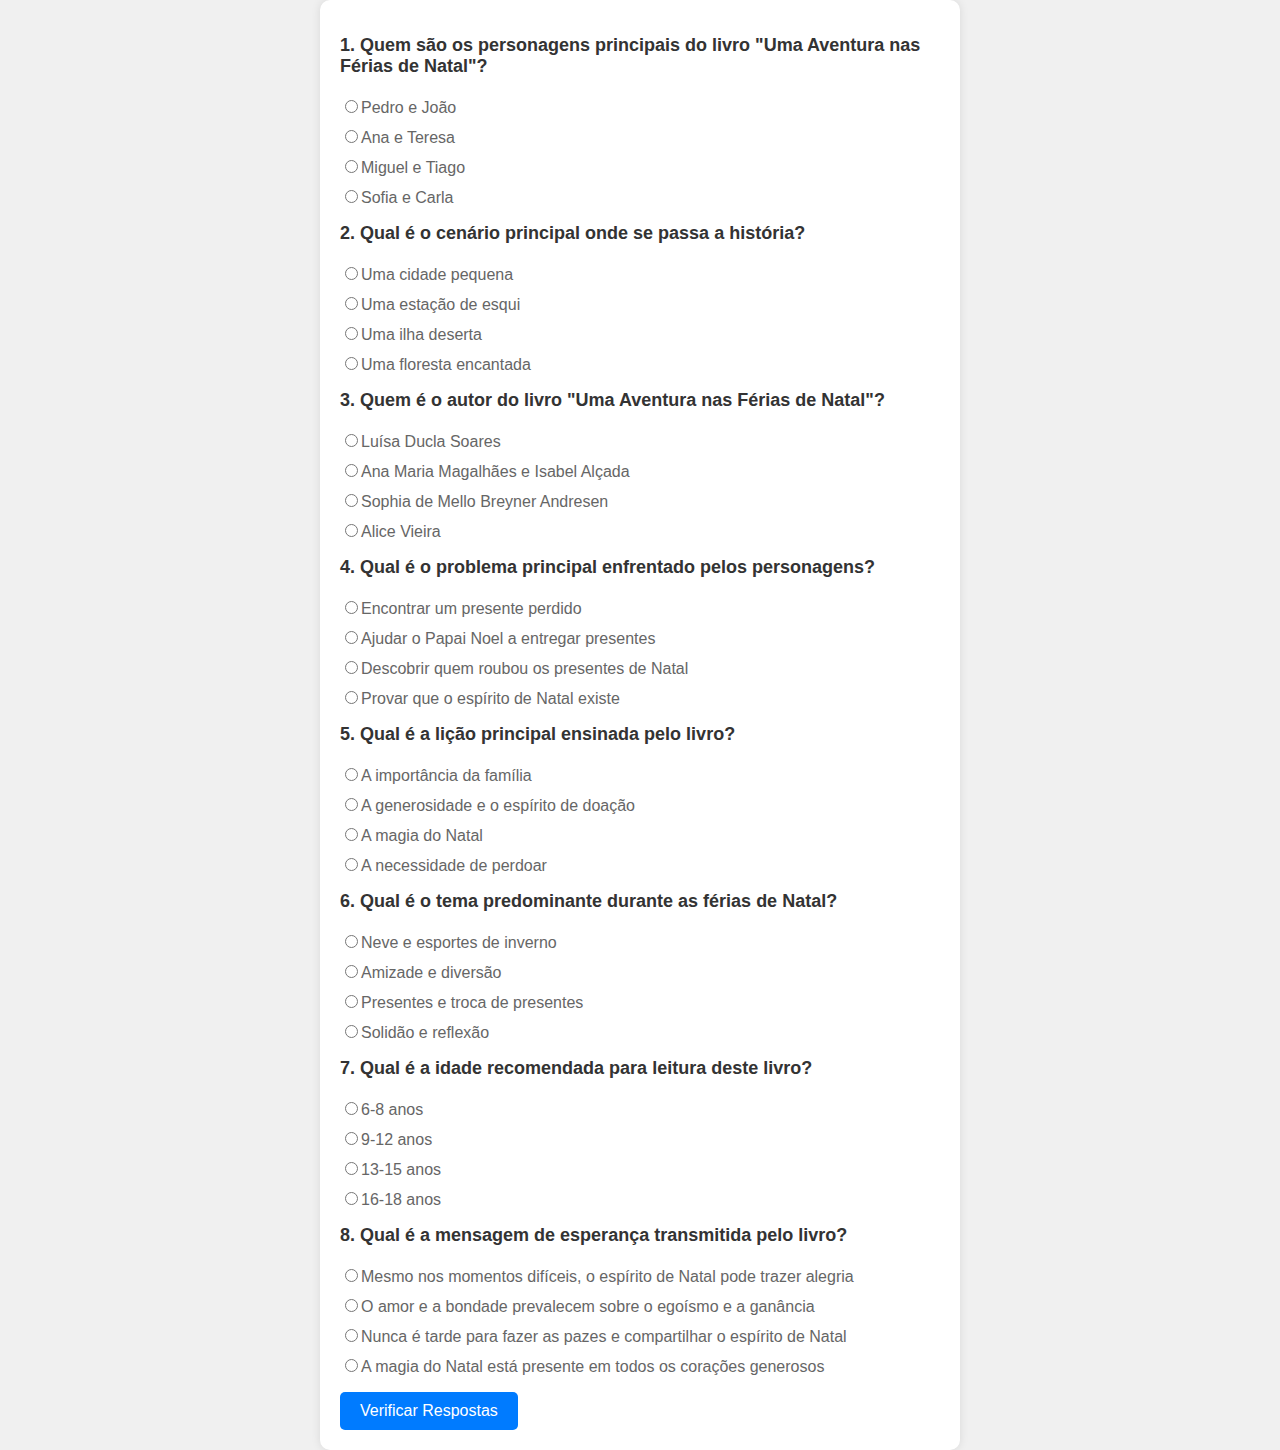
<file: aventurapasta/quizumaaventuranasferiasdenatal.html>
<!DOCTYPE html>
<html lang="en">
<head>
  <meta charset="UTF-8">
  <meta name="viewport" content="width=device-width, initial-scale=1.0">
  <title>Quiz - Uma aventura no Porto</title>
  <style>
    
    body {
      font-family: 'Arial', sans-serif;
      background-color: #f0f0f0;
      margin: 0;
      padding: 0;
    }

    #quiz-container {
      max-width: 600px;
      margin: auto;
      background-color: #fff;
      padding: 20px;
      border-radius: 10px;
      box-shadow: 0px 0px 10px rgba(0, 0, 0, 0.1);
    }

    .question {
      margin-bottom: 20px;
      font-size: 18px;
      color: #333;
    }

    .options {
      list-style: none;
      padding: 0;
    }

    .option {
      margin-bottom: 10px;
      font-size: 16px;
      color: #666;
    }

    .button {
      padding: 10px 20px;
      font-size: 16px;
      text-align: center;
      text-decoration: none;
      border-radius: 5px;
      background-color: #007BFF;
      color: #fff;
      cursor: pointer;
      transition: background-color 0.3s ease;
      border: none;
    }

    .button:hover {
      background-color: #0056b3;
    }
  </style>
</head>
<body>

    <div id="quiz-container">
        <h2 class="question q1">1. Quem são os personagens principais do livro "Uma Aventura nas Férias de Natal"?</h2>
        <ul class="options">
            <li class="option"><input type="radio" name="q1" value="Pedro e João">Pedro e João</li>
            <li class="option"><input type="radio" name="q1" value="Ana e Teresa">Ana e Teresa</li>
            <li class="option"><input type="radio" name="q1" value="Miguel e Tiago">Miguel e Tiago</li>
            <li class="option"><input type="radio" name="q1" value="Sofia e Carla">Sofia e Carla</li>
        </ul>
    
        <h2 class="question q2">2. Qual é o cenário principal onde se passa a história?</h2>
        <ul class="options">
            <li class="option"><input type="radio" name="q2" value="Uma cidade pequena">Uma cidade pequena</li>
            <li class="option"><input type="radio" name="q2" value="Uma estação de esqui">Uma estação de esqui</li>
            <li class="option"><input type="radio" name="q2" value="Uma ilha deserta">Uma ilha deserta</li>
            <li class="option"><input type="radio" name="q2" value="Uma floresta encantada">Uma floresta encantada</li>
        </ul>
    
        <h2 class="question q3">3. Quem é o autor do livro "Uma Aventura nas Férias de Natal"?</h2>
        <ul class="options">
            <li class="option"><input type="radio" name="q3" value="Luísa Ducla Soares">Luísa Ducla Soares</li>
            <li class="option"><input type="radio" name="q3" value="Ana Maria Magalhães e Isabel Alçada">Ana Maria Magalhães e Isabel Alçada</li>
            <li class="option"><input type="radio" name="q3" value="Sophia de Mello Breyner Andresen">Sophia de Mello Breyner Andresen</li>
            <li class="option"><input type="radio" name="q3" value="Alice Vieira">Alice Vieira</li>
        </ul>
    
        <h2 class="question q4">4. Qual é o problema principal enfrentado pelos personagens?</h2>
        <ul class="options">
            <li class="option"><input type="radio" name="q4" value="Encontrar um presente perdido">Encontrar um presente perdido</li>
            <li class="option"><input type="radio" name="q4" value="Ajudar o Papai Noel a entregar presentes">Ajudar o Papai Noel a entregar presentes</li>
            <li class="option"><input type="radio" name="q4" value="Descobrir quem roubou os presentes de Natal">Descobrir quem roubou os presentes de Natal</li>
            <li class="option"><input type="radio" name="q4" value="Provar que o espírito de Natal existe">Provar que o espírito de Natal existe</li>
        </ul>
    
        <h2 class="question q5">5. Qual é a lição principal ensinada pelo livro?</h2>
        <ul class="options">
            <li class="option"><input type="radio" name="q5" value="A importância da família">A importância da família</li>
            <li class="option"><input type="radio" name="q5" value="A generosidade e o espírito de doação">A generosidade e o espírito de doação</li>
            <li class="option"><input type="radio" name="q5" value="A magia do Natal">A magia do Natal</li>
            <li class="option"><input type="radio" name="q5" value="A necessidade de perdoar">A necessidade de perdoar</li>
        </ul>
    
        <h2 class="question q6">6. Qual é o tema predominante durante as férias de Natal?</h2>
        <ul class="options">
            <li class="option"><input type="radio" name="q6" value="Neve e esportes de inverno">Neve e esportes de inverno</li>
            <li class="option"><input type="radio" name="q6" value="Amizade e diversão">Amizade e diversão</li>
            <li class="option"><input type="radio" name="q6" value="Presentes e troca de presentes">Presentes e troca de presentes</li>
            <li class="option"><input type="radio" name="q6" value="Solidão e reflexão">Solidão e reflexão</li>
        </ul>
    
        <h2 class="question q7">7. Qual é a idade recomendada para leitura deste livro?</h2>
        <ul class="options">
            <li class="option"><input type="radio" name="q7" value="6-8 anos">6-8 anos</li>
            <li class="option"><input type="radio" name="q7" value="9-12 anos">9-12 anos</li>
            <li class="option"><input type="radio" name="q7" value="13-15 anos">13-15 anos</li>
            <li class="option"><input type="radio" name="q7" value="16-18 anos">16-18 anos</li>
        </ul>
    
        <h2 class="question q8">8. Qual é a mensagem de esperança transmitida pelo livro?</h2>
        <ul class="options">
            <li class="option"><input type="radio" name="q8" value="Mesmo nos momentos difíceis, o espírito de Natal pode trazer alegria">Mesmo nos momentos difíceis, o espírito de Natal pode trazer alegria</li>
            <li class="option"><input type="radio" name="q8" value="O amor e a bondade prevalecem sobre o egoísmo e a ganância">O amor e a bondade prevalecem sobre o egoísmo e a ganância</li>
            <li class="option"><input type="radio" name="q8" value="Nunca é tarde para fazer as pazes e compartilhar o espírito de Natal">Nunca é tarde para fazer as pazes e compartilhar o espírito de Natal</li>
            <li class="option"><input type="radio" name="q8" value="A magia do Natal está presente em todos os corações generosos">A magia do Natal está presente em todos os corações generosos</li>
        </ul>
    
        <button onclick="checkAnswers()" class="button">Verificar Respostas</button>
    </div>
    
      


    <script>
        // Função para verificar as respostas e redirecionar para outra página
        function checkAnswers() {
            var correctCount = 0;
            var incorrectCount = 0;
    
            // Verifica a resposta para a pergunta 1
            var respostaQ1 = document.querySelector('input[name="q1"]:checked');
            if (respostaQ1 && respostaQ1.value === 'Pedro e João') {
                correctCount++;
            } else {
                incorrectCount++;
            }
    
            // Verifica a resposta para a pergunta 2
            var respostaQ2 = document.querySelector('input[name="q2"]:checked');
            if (respostaQ2 && respostaQ2.value === 'Uma cidade pequena') {
                correctCount++;
            } else {
                incorrectCount++;
            }
    
            // Verifica a resposta para a pergunta 3
            var respostaQ3 = document.querySelector('input[name="q3"]:checked');
            if (respostaQ3 && respostaQ3.value === 'Luísa Ducla Soares') {
                correctCount++;
            } else {
                incorrectCount++;
            }
    
            // Verifica a resposta para a pergunta 4
            var respostaQ4 = document.querySelector('input[name="q4"]:checked');
            if (respostaQ4 && respostaQ4.value === 'Descobrir quem roubou os presentes de Natal') {
                correctCount++;
            } else {
                incorrectCount++;
            }
    
            // Verifica a resposta para a pergunta 5
            var respostaQ5 = document.querySelector('input[name="q5"]:checked');
            if (respostaQ5 && respostaQ5.value === 'A magia do Natal') {
                correctCount++;
            } else {
                incorrectCount++;
            }
    
            // Verifica a resposta para a pergunta 6
            var respostaQ6 = document.querySelector('input[name="q6"]:checked');
            if (respostaQ6 && respostaQ6.value === 'Neve e esportes de inverno') {
                correctCount++;
            } else {
                incorrectCount++;
            }
    
            // Verifica a resposta para a pergunta 7
            var respostaQ7 = document.querySelector('input[name="q7"]:checked');
            if (respostaQ7 && respostaQ7.value === '9-12 anos') {
                correctCount++;
            } else {
                incorrectCount++;
            }
    
            // Verifica a resposta para a pergunta 8
            var respostaQ8 = document.querySelector('input[name="q8"]:checked');
            if (respostaQ8 && respostaQ8.value === 'Mesmo nos momentos difíceis, o espírito de Natal pode trazer alegria') {
                correctCount++;
            } else {
                incorrectCount++;
            }
    
            // Redireciona para a página de resultados com os contadores de respostas corretas e incorretas
            window.location.href = `resultadoUmaaventuranasferiasdenatal.html?correct=${correctCount}&incorrect=${incorrectCount}`;
        }
    </script>
    
    
</body>
</html>
</file>
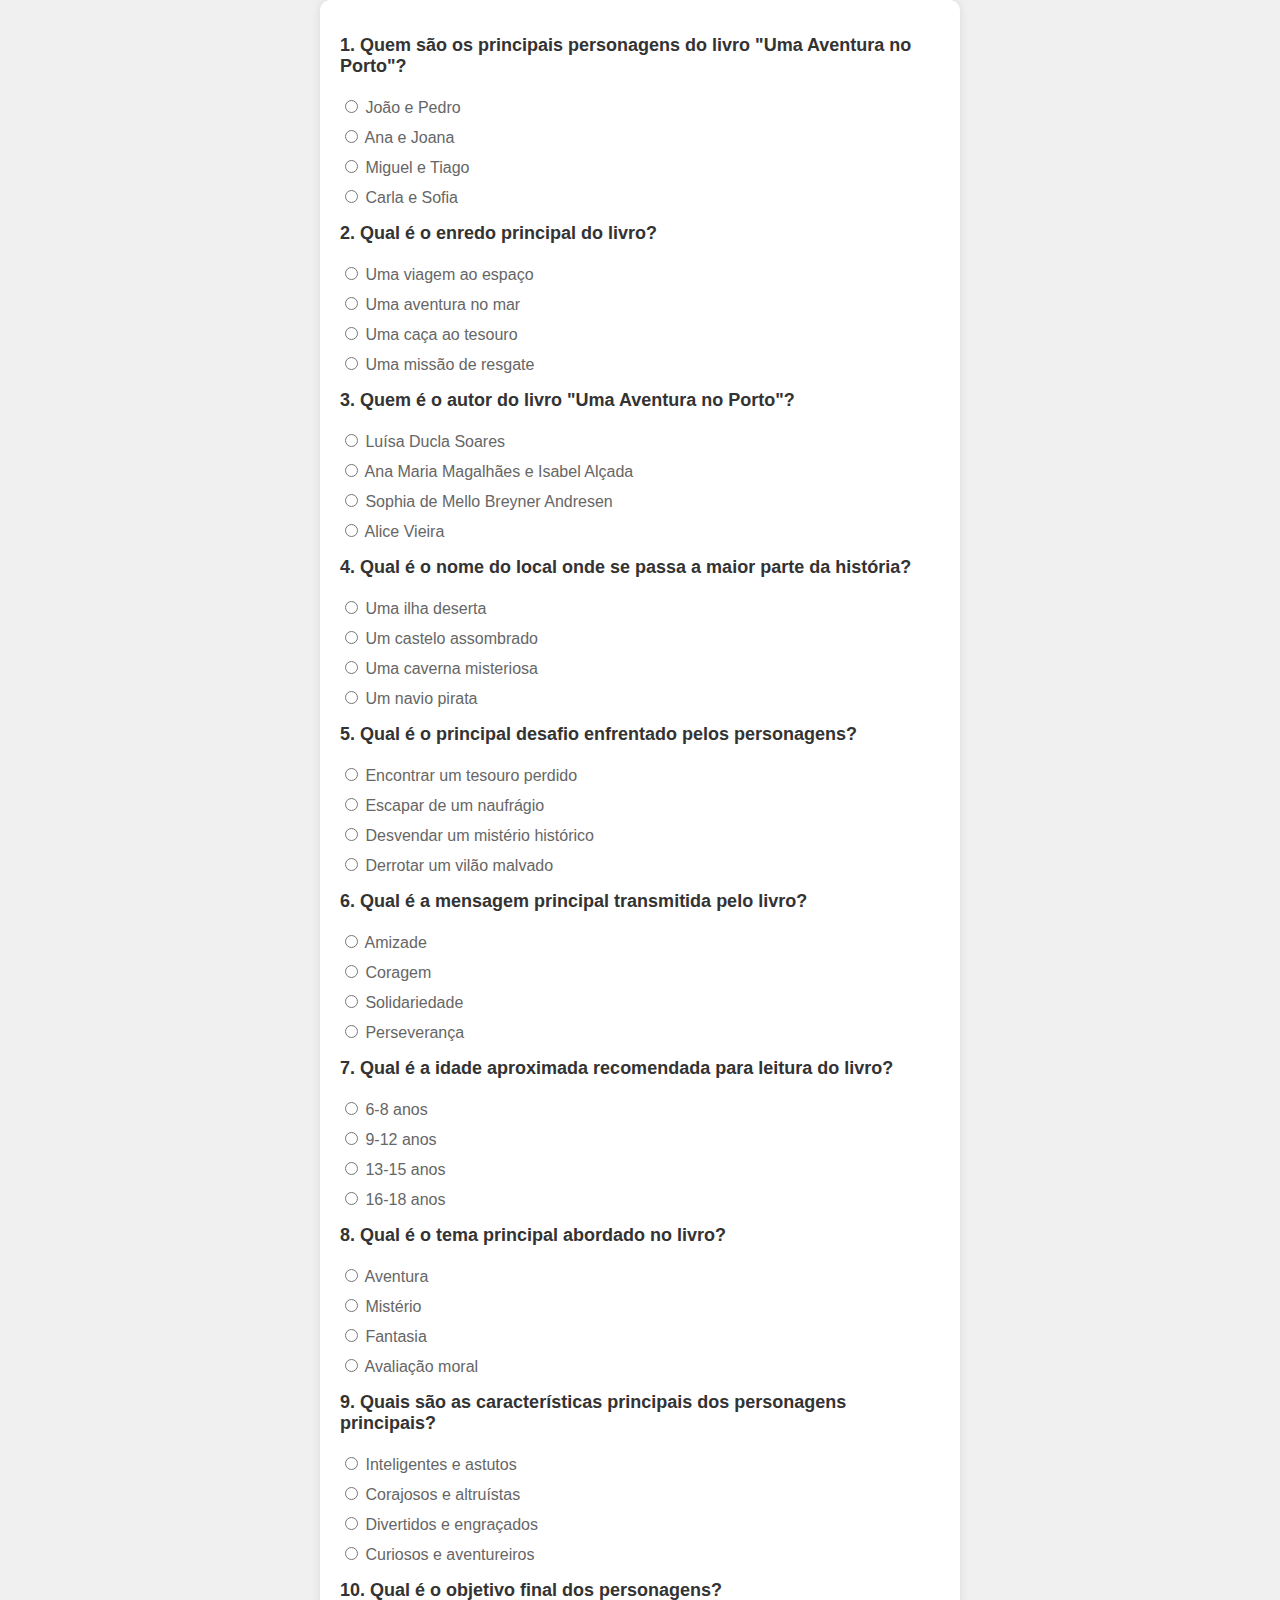
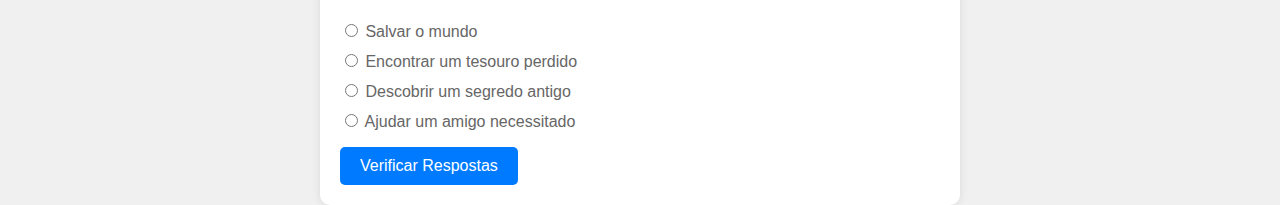
<file: aventurapasta/quizumaaventuranoporto.html>
<!DOCTYPE html>
<html lang="en">
<head>
  <meta charset="UTF-8">
  <meta name="viewport" content="width=device-width, initial-scale=1.0">
  <title>Quiz - Uma aventura no Porto</title>
  <style>
    
    body {
      font-family: 'Arial', sans-serif;
      background-color: #f0f0f0;
      margin: 0;
      padding: 0;
    }

    #quiz-container {
      max-width: 600px;
      margin: auto;
      background-color: #fff;
      padding: 20px;
      border-radius: 10px;
      box-shadow: 0px 0px 10px rgba(0, 0, 0, 0.1);
    }

    .question {
      margin-bottom: 20px;
      font-size: 18px;
      color: #333;
    }

    .options {
      list-style: none;
      padding: 0;
    }

    .option {
      margin-bottom: 10px;
      font-size: 16px;
      color: #666;
    }

    .button {
      padding: 10px 20px;
      font-size: 16px;
      text-align: center;
      text-decoration: none;
      border-radius: 5px;
      background-color: #007BFF;
      color: #fff;
      cursor: pointer;
      transition: background-color 0.3s ease;
      border: none;
    }

    .button:hover {
      background-color: #0056b3;
    }
  </style>
</head>
<body>

    <div id="quiz-container">
  
        <h2 class="question q1">1. Quem são os principais personagens do livro "Uma Aventura no Porto"?</h2>
        <ul class="options">
          <li class="option"><input type="radio" name="q1" value="joão e pedro"> João e Pedro</li>
          <li class="option"><input type="radio" name="q1" value="ana e joana"> Ana e Joana</li>
          <li class="option"><input type="radio" name="q1" value="miguel e tiago"> Miguel e Tiago</li>
          <li class="option"><input type="radio" name="q1" value="carla e sofia"> Carla e Sofia</li>
        </ul>
      
        <h2 class="question q2">2. Qual é o enredo principal do livro?</h2>
        <ul class="options">
          <li class="option"><input type="radio" name="q2" value="uma viagem ao espaço"> Uma viagem ao espaço</li>
          <li class="option"><input type="radio" name="q2" value="uma aventura no mar"> Uma aventura no mar</li>
          <li class="option"><input type="radio" name="q2" value="uma caça ao tesouro"> Uma caça ao tesouro</li>
          <li class="option"><input type="radio" name="q2" value="uma missão de resgate"> Uma missão de resgate</li>
        </ul>
      
        <h2 class="question q3">3. Quem é o autor do livro "Uma Aventura no Porto"?</h2>
        <ul class="options">
          <li class="option"><input type="radio" name="q3" value="luisa ducla soares"> Luísa Ducla Soares</li>
          <li class="option"><input type="radio" name="q3" value="ana maria magalhães e isabel alçada"> Ana Maria Magalhães e Isabel Alçada</li>
          <li class="option"><input type="radio" name="q3" value="sophia de mello breyner andresen"> Sophia de Mello Breyner Andresen</li>
          <li class="option"><input type="radio" name="q3" value="alice vieira"> Alice Vieira</li>
        </ul>
      
        <h2 class="question q4">4. Qual é o nome do local onde se passa a maior parte da história?</h2>
        <ul class="options">
          <li class="option"><input type="radio" name="q4" value="uma ilha deserta"> Uma ilha deserta</li>
          <li class="option"><input type="radio" name="q4" value="um castelo assombrado"> Um castelo assombrado</li>
          <li class="option"><input type="radio" name="q4" value="uma caverna misteriosa"> Uma caverna misteriosa</li>
          <li class="option"><input type="radio" name="q4" value="um navio pirata"> Um navio pirata</li>
        </ul>
      
        <h2 class="question q5">5. Qual é o principal desafio enfrentado pelos personagens?</h2>
        <ul class="options">
          <li class="option"><input type="radio" name="q5" value="encontrar um tesouro perdido"> Encontrar um tesouro perdido</li>
          <li class="option"><input type="radio" name="q5" value="escapar de um naufrágio"> Escapar de um naufrágio</li>
          <li class="option"><input type="radio" name="q5" value="desvendar um mistério histórico"> Desvendar um mistério histórico</li>
          <li class="option"><input type="radio" name="q5" value="derrotar um vilão malvado"> Derrotar um vilão malvado</li>
        </ul>
      
        <h2 class="question q6">6. Qual é a mensagem principal transmitida pelo livro?</h2>
        <ul class="options">
          <li class="option"><input type="radio" name="q6" value="amizade"> Amizade</li>
          <li class="option"><input type="radio" name="q6" value="coragem"> Coragem</li>
          <li class="option"><input type="radio" name="q6" value="solidariedade"> Solidariedade</li>
          <li class="option"><input type="radio" name="q6" value="perseverança"> Perseverança</li>
        </ul>
      
        <h2 class="question q7">7. Qual é a idade aproximada recomendada para leitura do livro?</h2>
        <ul class="options">
          <li class="option"><input type="radio" name="q7" value="6-8 anos"> 6-8 anos</li>
          <li class="option"><input type="radio" name="q7" value="9-12 anos"> 9-12 anos</li>
          <li class="option"><input type="radio" name="q7" value="13-15 anos"> 13-15 anos</li>
          <li class="option"><input type="radio" name="q7" value="16-18 anos"> 16-18 anos</li>
        </ul>
      
        <h2 class="question q8">8. Qual é o tema principal abordado no livro?</h2>
        <ul class="options">
          <li class="option"><input type="radio" name="q8" value="aventura"> Aventura</li>
          <li class="option"><input type="radio" name="q8" value="mistério"> Mistério</li>
          <li class="option"><input type="radio" name="q8" value="fantasia"> Fantasia</li>
          <li class="option"><input type="radio" name="q8" value="avaliação moral"> Avaliação moral</li>
        </ul>
      
        <h2 class="question q9">9. Quais são as características principais dos personagens principais?</h2>
        <ul class="options">
          <li class="option"><input type="radio" name="q9" value="inteligentes e astutos"> Inteligentes e astutos</li>
          <li class="option"><input type="radio" name="q9" value="corajosos e altruístas"> Corajosos e altruístas</li>
          <li class="option"><input type="radio" name="q9" value="divertidos e engraçados"> Divertidos e engraçados</li>
          <li class="option"><input type="radio" name="q9" value="curiosos e aventureiros"> Curiosos e aventureiros</li>
        </ul>
      
        <h2 class="question q10">10. Qual é o objetivo final dos personagens?</h2>
        <ul class="options">
          <li class="option"><input type="radio" name="q10" value="salvar o mundo"> Salvar o mundo</li>
          <li class="option"><input type="radio" name="q10" value="encontrar um tesouro perdido"> Encontrar um tesouro perdido</li>
          <li class="option"><input type="radio" name="q10" value="descobrir um segredo antigo"> Descobrir um segredo antigo</li>
          <li class="option"><input type="radio" name="q10" value="ajudar um amigo necessitado"> Ajudar um amigo necessitado</li>
        </ul>
      
        <button onclick="checkAnswers()" class="button">Verificar Respostas</button>
      </div>
  


      <script>
        // Função para verificar as respostas e redirecionar para outra página
        function checkAnswers() {
          var correctCount = 0;
          var incorrectCount = 0;
      
          // Verifica a resposta para a pergunta 1
          var respostaQ1 = document.querySelector('input[name="q1"]:checked');
          if (respostaQ1 && respostaQ1.value === 'ana e joana') {
            correctCount++;
          } else {
            incorrectCount++;
          }
      
          // Verifica a resposta para a pergunta 2
          var respostaQ2 = document.querySelector('input[name="q2"]:checked');
          if (respostaQ2 && respostaQ2.value === 'uma aventura no mar') {
            correctCount++;
          } else {
            incorrectCount++;
          }
      
          // Verifica a resposta para a pergunta 3
          var respostaQ3 = document.querySelector('input[name="q3"]:checked');
          if (respostaQ3 && respostaQ3.value === 'luisa ducla soares') {
            correctCount++;
          } else {
            incorrectCount++;
          }
      
          // Verifica a resposta para a pergunta 4
          var respostaQ4 = document.querySelector('input[name="q4"]:checked');
          if (respostaQ4 && respostaQ4.value === 'um navio pirata') {
            correctCount++;
          } else {
            incorrectCount++;
          }
      
          // Verifica a resposta para a pergunta 5
          var respostaQ5 = document.querySelector('input[name="q5"]:checked');
          if (respostaQ5 && respostaQ5.value === 'encontrar um tesouro perdido') {
            correctCount++;
          } else {
            incorrectCount++;
          }
      
          // Verifica a resposta para a pergunta 6
          var respostaQ6 = document.querySelector('input[name="q6"]:checked');
          if (respostaQ6 && respostaQ6.value === 'solidariedade') {
            correctCount++;
          } else {
            incorrectCount++;
          }
      
          // Verifica a resposta para a pergunta 7
          var respostaQ7 = document.querySelector('input[name="q7"]:checked');
          if (respostaQ7 && respostaQ7.value === '9-12 anos') {
            correctCount++;
          } else {
            incorrectCount++;
          }
      
          // Verifica a resposta para a pergunta 8
          var respostaQ8 = document.querySelector('input[name="q8"]:checked');
          if (respostaQ8 && respostaQ8.value === 'aventura') {
            correctCount++;
          } else {
            incorrectCount++;
          }
      
          // Verifica a resposta para a pergunta 9
          var respostaQ9 = document.querySelector('input[name="q9"]:checked');
          if (respostaQ9 && respostaQ9.value === 'curiosos e aventureiros') {
            correctCount++;
          } else {
            incorrectCount++;
          }
      
          // Verifica a resposta para a pergunta 10
          var respostaQ10 = document.querySelector('input[name="q10"]:checked');
          if (respostaQ10 && respostaQ10.value === 'encontrar um tesouro perdido') {
            correctCount++;
          } else {
            incorrectCount++;
          }
      
          // Redireciona para a página de resultados com os contadores de respostas corretas e incorretas
          window.location.href = `resultadoUmaAventuraNoPorto.html?correct=${correctCount}&incorrect=${incorrectCount}`;
        }
      </script>

</body>
</html>
</file>
<file: relogio.css>
@import url('https://fonts.googleapis.com/css2?family=Montserrat:ital,wght@0,100..900;1,100..900&display=swap');

* {
    padding: 0;
    margin: 0;
    box-sizing: border-box;
}

.home {
    background: #ffffff;
    height: 100vh;
    display: flex;
    align-items: center;
    justify-content: center;
    font-family: "Montserrat", sans-serif;
}

a, i {
    color: rgb(255, 255, 255);
    font-size: 1.4rem;
    font-weight: 500;
    text-decoration: none;
}

.container {
    background-color: #070000;
    padding: 1rem;
    border: 5px solid black;
    border-radius: 20px;
}

.navbar {
    display: flex;
    align-items: center;
    justify-content: space-between;
    gap: 1rem;
}

.list {
    display: flex;
    gap: 1rem;
    list-style: none;
}

i {
    font-size: 30px;
    transition: opacity 0.3s ease-in-out;
}

i:hover {
    opacity: 0.5;
    cursor: pointer;
}

.list-item {
    color: #f3880e;
    padding: .5rem;
    position: relative;
}

.list-item::after {
    content: " ";
    position: absolute;
    bottom: 0;
    left: 0;
    width: 100%;
    height: 5px;
    background: #fc7100;
    border-radius: 10px;
    transform: scaleX(0);
    transition: all 0.6s ease;
}

.list-item:hover::after {
    transform: scaleX(1);
}

















 @import url('https://fonts.cdnfonts.com/css/lcd');
*{
    box-sizing: border-box;
}
html, body {
    height: 100%;
    overflow: hidden;
}
body {
    display: flex;
    flex-direction: row;
    flex-wrap: wrap;
    justify-content: center;
    align-items: center;
    margin: 0;
    background: linear-gradient(#040909 60vh, #312c2a 80vh);
    font-family: 'LCD', sans-serif;
    font-family: 'LCD2', sans-serif;
    font-family: 'LCDMono2', sans-serif;
    font-family: 'LCDMono', sans-serif;
    font-family: 'Digitalism', sans-serif;

    --_refl:#f3eeef;

    --_bloom:#fcfbf9;
    --_y1:#fae8a5;
    --_y2:#fbd608;

    --_o1:#ff8f0c;
    --_o2:#e74702;
    --_o3:#b32801;

    --mw1:#d0d5d7;
    
    --m1:#fdea09;
    --m2:#e46703;
    --m3:#ac2a04;
}

#noise-svg {
    height: 100%;
    width: 100%;
    opacity: 0.12;
    position: absolute;
    z-index: 100;
    pointer-events: none;
}
#noise-rect {
    width: 100vw;
    height: 100vh;
}

.clock {
    position: relative;
    width: 100%;
    height: 100%;
    display: flex;
    justify-content: center;
    align-items: center;
    font-size: calc(var(--_size) * 0.01); /* em hack for shade scaling */

    --_factor: min(600px, 80vh);
    --_size: min(var(--_factor), 80vw);
}
.shadow {
    position: absolute;
    bottom: 0;
    top: 0;
    margin: auto;
    width: 100%;
    height: 0em;
    translate: 0 45em;
    box-shadow: 
    0 0 3em 2em #040909,
    0 0 8em 3em var(--_o3),
    0 0 10em 4em var(--_o2),
    0 0 10em 5em var(--_o1);
    opacity: 0.6;
}
.shadow::before {
    content: '';
    display: block;
    position: absolute;
    left: 0;
    right: 0;
    margin: auto;
    height: 20em;
    width: 0;
    box-shadow: 
    0 0 8em 4em var(--_y1),
    0 0 8em 6em var(--_y2),
    0 0 8em 8em var(--_o1),
    0 0 8em 10em var(--_o2),
    0 0 8em 12em var(--_o3);
}
.shadow::after {
    content: '';
    display: block;
    position: absolute;
    z-index: -1;
    opacity: 0.5;
    left: 0;
    right: 0;
    margin: auto;
    border-radius: 50%;
    height: 10em;
    width: 10em;
    border: 2px solid red;
    transform: rotateX(70deg);
    box-shadow: 
    0 0em 12em 40em var(--_o1),
    0 0em 12em 60em var(--_o2),
    0 0em 12em 80em var(--_o3);
}
.clock.off .shadow {
    box-shadow: 
    0 0 4em 3em #040909,
    0 0 8em 3em var(--_o3),
    0 0 10em 4em var(--_o2),
    0 0 10em 5em var(--_o1);
    opacity: 0;
}
.outer-pipe {
    position: absolute;
    z-index: 2;
    width: calc(var(--_size) * (8/15));
    height: var(--_size);
    border-radius: 20% / 10%;
    overflow: hidden;
    opacity: 1;
    --_clip-btm: 85.8%;
    clip-path: polygon(0 0, 100% 0, 100% var(--_clip-btm), 0 var(--_clip-btm));
}
.inner-pipe {
    width: 100%;
    height: 100%;
    scale: 0.84 0.91;
    border-radius: 15% / 7%;
    box-shadow: 
    0em 104em 16em 20em #040909,
    /* light on */
    0em 1.2em 1em 0.2em var(--m3),
    0em 1.2em 1em 0.5em var(--m2),
    0em 1.2em 0.5em 1.2em var(--m1),
    0em 1.2em 1.2em 1.5em var(--m2),
    0em 1.2em 2em 2em var(--m3),
    /* ---- */
    0em 90em 16em 20em #040909,
    /* nat light */
    -1em 1em 2em 3.7em #040909,
    0.5em 0em 2em 3.7em #040909,
    0em 0em 0em 4.6em var(--mw1),
    0em 0em 0.5em 5em var(--mw1),
    /* --------- */
    0em 0em 0em 20em #040909;
}
.pipe-accents {  
    width: calc(var(--_size) * (8/15));
    height: var(--_size);
    position: absolute;
}
.pipe-accents .top-tube,
.pipe-accents .top,
.pipe-accents .topinset,
.pipe-accents .left,
.pipe-accents .right {  
    z-index: 3;
}
.pipe-accents .top-tube {
    position: absolute;
    top: 3%;
    left: 0;
    right: 0;
    margin: auto;
    width: 16%;
    height: 6%;
    background: #040909;
    background: linear-gradient(120deg, rgba(60,62,62,1) 0%, rgba(4,9,0,1) 60%);
    box-shadow: 
    inset -0.2em 1.1em 1.4em -0.4em var(--mw1),
    /* light on */
    inset 0em -1.2em 0.5em -1.1em var(--m1),
    inset 0em -1.2em 1em -0.8em var(--m2),
    inset 0em -1.2em 1em -0.2em var(--m3)
    /* -------- */
    ;
    border-radius: 20%;
}
.pipe-accents .tube-holders {
    position: absolute;
    width: 26em;
    height: 70em;
    translate: 0 -7em;
    margin: auto;
    left: 0;
    right: 0;
    top: 0;
    bottom: 0;
    z-index: 2;
}
.pipe-accents .tube-holders div{
    position: absolute;
    width: 3em;
    height: 3em;
    border-radius: 50%;
    --_metal-1: #30241d;
    --_metal-2: #000000;
    --_metal-3: #5f5f5f;
    --_vl: -8%;
    background: conic-gradient(from 0deg at 50% 50%, 
    var(--_metal-1) 0%, 
    var(--_metal-2) 7%, 
    var(--_metal-1) 21%, 
    var(--_metal-2) 35%, 
    var(--_metal-2) 42%, 
    var(--_metal-3) 56%, 
    var(--_metal-1) 63%, 
    var(--_metal-1) 70%, 
    var(--_metal-2) 77%, 
    var(--_metal-3) 84%, 
    var(--_metal-2) 91%, 
    var(--_metal-1) 100%);
    box-shadow: 
    inset 0 0 0.1em 0.1em #ffffff5d,
    /* light on */
    inset 0em -1.2em 0.5em -1.1em var(--m1),
    inset 0em -1.2em 1em -0.8em var(--m2),
    inset 0em -1.2em 1em -0.2em var(--m3)
    /* -------- */;
}
.pipe-accents .tube-holders div:nth-child(1){ top: 12%; left: var(--_vl); rotate: -65deg;}
.pipe-accents .tube-holders div:nth-child(2){ top: 12%; right: var(--_vl); rotate: 65deg;}
.pipe-accents .tube-holders div:nth-child(3){ top: 26%; left:var(--_vl); rotate: -85deg;}
.pipe-accents .tube-holders div:nth-child(4){ top: 26%; right:var(--_vl); rotate: 85deg;}
.pipe-accents .tube-holders div:nth-child(5){ top: 78.5%; left:var(--_vl); rotate: -115deg;}
.pipe-accents .tube-holders div:nth-child(6){ top: 78.5%; right:var(--_vl); rotate: 115deg;}

.pipe-accents .top {
    position: absolute;
    top: -0.7%;
    left: 0;
    right: 0;
    margin: auto;
    width: 22%;
    height: 6%;
    background: #040909;
    background: linear-gradient(120deg, rgba(60,62,62,1) 0%, rgba(4,9,0,1) 60%);
    box-shadow: 
    inset -0.2em 1.1em 1.4em -0.4em var(--mw1),
    /* light on */
    inset 0em -1.2em 0.5em -1.1em var(--m1),
    inset 0em -1.2em 1em -0.8em var(--m2),
    inset 0em -1.2em 1em -0.2em var(--m3)
    /* -------- */
    ;
    border-radius: 20%;
}
.pipe-accents .topinset {
    position: absolute;
    top: -1.7%;
    left: 0;
    right: 0;
    margin: auto;
    width: 14%;
    height: 8%;
    background: #040909;
    background: linear-gradient(120deg, rgba(60,62,62,1) 0%, rgba(4,9,0,1) 60%);
    box-shadow: 
    inset -0.2em 1.1em 1.4em -0.4em var(--mw1),
    /* light on */
    inset 0em -1.2em 0.5em -1.1em var(--m1),
    inset 0em -1.2em 1em -0.8em var(--m2),
    inset 0em -1.2em 1em -0.2em var(--m3)
    /* -------- */
    ;
    border-radius: 50%;
}
.pipe-accents .topinset::before {
    content: '';
    display: block;
    width: 50%;
    height: 50%;
    border-radius: 50%;
    position: absolute;
    left: 0;
    right: 0;
    top: 0;
    bottom: 0;
    margin: auto;
    box-shadow: 
    inset 0 0 0em 0.1em #040909,
    /* light on */
    0 0 0.5em 0.1em var(--_bloom),
    inset 0 0 1.3em 0.2em var(--_o3),
    inset 0 0 1.3em 0.4em var(--_o2),
    inset 0 0 1.3em 0.6em var(--_o1),
    inset 0 0 1.3em 2em var(--_y1)
    /* -------- */;
    animation: 5s flicker linear infinite;
}
@keyframes flicker {
    0% { opacity: 1;}
    10% { opacity: 1;}
    11% { opacity: 0.8;}
    12% { opacity: 1;}
    65% { opacity: 1;}
    66% { opacity: 0.7;}
    67% { opacity: 0.9;}
    68% { opacity: 1;}
    69% { opacity: 0.4;}
    70% { opacity: 1;}
    100% { top: 1;}
}
.pipe-accents .left,
.pipe-accents .right {
    width: 100%;
    height: 100%;
    position: absolute;
}
.pipe-accents .left div,
.pipe-accents .right div{
    --_pipe-pos-x: -3%;
    position: absolute;
    margin: auto;
    width: 14%;
    height: 2.4%;
    border-radius: 0.7em;
    background: #040909;
}
.pipe-accents .left div:nth-child(1){
    top: 16%;
    left: var(--_pipe-pos-x);
    border-top-right-radius: 50%;
    border-top-left-radius: 50%;
    box-shadow: 
    inset -0.1em 0.4em 0.6em -0.2em var(--mw1),
    /* light on */
    inset -1em -0.5em 0.8em -0.8em var(--m3),
    inset -1em -0.5em 0.9em -0.5em var(--m2),
    inset -1em -0.5em 1em -0.3em var(--m1);
    /* -------- */
}
.pipe-accents .left div:nth-child(1)::before {
    content: '';
    display: block;
    width: 98%;
    height: 1em;
    background: #040909;
    position: absolute;
    left: 78%;
    top: 40%;
    rotate: 5deg;
    bottom: 0;
    margin: auto;
    z-index: -1;
    box-shadow: 
    inset 0em 0.3em 0.6em -0.4em var(--mw1),
    /* light on */
    inset 1em -0.5em 0.3em -0.5em var(--m3),
    inset 1em -0.5em 0.4em -0.3em var(--m2),
    inset 1em -0.5em 0.6em -0.2em var(--m1)
    /* -------- */;
}
.pipe-accents .left div:nth-child(2){
    top: 26%;
    left: var(--_pipe-pos-x);
    border-top-right-radius: 30%;
    border-top-left-radius: 30%;
    border-bottom-right-radius: 30%;
    border-bottom-left-radius: 30%;
    box-shadow: 
    inset -0.1em 0.4em 0.6em -0.2em var(--mw1),
    /* light on */
    inset -1em 0em 0.8em -0.6em var(--m3),
    inset -1em 0em 0.9em 0em var(--m2),
    inset -1em 0em 1em 0.1em var(--m1);
    /* -------- */
}
.pipe-accents .left div:nth-child(2)::before {
    content: '';
    display: block;
    width: 98%;
    height: 1em;
    background: #040909;
    position: absolute;
    left: 78%;
    top: 0%;
    rotate: 2deg;
    bottom: 0;
    margin: auto;
    z-index: -1;
    box-shadow: 
    inset 0em 0.3em 0.6em -0.4em var(--mw1),
    /* light on */
    inset 1em -0.1em 0.3em 0em var(--m3),
    inset 1em -0.1em 0.4em 0.2em var(--m2),
    inset 1em -0.1em 0.6em -0.3em var(--m1)
    /* -------- */;
}
.pipe-accents .left div:nth-child(3){
    top: 64%;
    left: var(--_pipe-pos-x);
    border-bottom-right-radius: 40%;
    border-bottom-left-radius: 40%;
    box-shadow: 
    inset -0.1em 0.4em 0.6em -0.2em var(--mw1),
    /* light on */
    inset -1em 0.3em 0.8em -0.5em var(--m3),
    inset -1em 0.3em 0.9em -0.3em var(--m2),
    inset -1em 0.3em 1em 0em var(--m1);
    /* -------- */
}
.pipe-accents .left div:nth-child(3)::before {
    content: '';
    display: block;
    width: 98%;
    height: 1em;
    background: #040909;
    position: absolute;
    left: 78%;
    top: 20%;
    rotate: -4deg;
    margin: auto;
    z-index: -1;
    box-shadow: 
    inset 0em 0.3em 0.6em -0.4em var(--mw1),
    /* light on */
    inset 1em 0.2em 0.3em -0.1em var(--m3),
    inset 1em 0.2em 0.4em 0em var(--m2),
    inset 1em 0.2em 0.6em 0.1em var(--m1)
    /* -------- */;
}
.pipe-accents .right div:nth-child(1){
    top: 16%;
    right: var(--_pipe-pos-x);
    border-top-right-radius: 50%;
    border-top-left-radius: 50%;
    box-shadow: 
    inset -0.1em 0.4em 0.6em -0.2em var(--mw1),
    /* light on */
    inset 1em -0.5em 0.8em -0.8em var(--m3),
    inset 1em -0.5em 0.9em -0.5em var(--m2),
    inset 1em -0.5em 1em -0.3em var(--m1);
    /* -------- */
}
.pipe-accents .right div:nth-child(1)::before {
    content: '';
    display: block;
    width: 98%;
    height: 1em;
    background: #040909;
    position: absolute;
    right: 78%;
    top: 40%;
    rotate: -5deg;
    bottom: 0;
    margin: auto;
    z-index: -1;
    box-shadow: 
    inset 0em 0.3em 0.6em -0.4em var(--mw1),
    /* light on */
    inset -1em -0.5em 0.3em -0.5em var(--m3),
    inset -1em -0.5em 0.4em -0.3em var(--m2),
    inset -1em -0.5em 0.6em -0.2em var(--m1)
    /* -------- */;
}
.pipe-accents .right div:nth-child(2){
    top: 26%;
    right: var(--_pipe-pos-x);
    border-top-right-radius: 30%;
    border-top-left-radius: 30%;
    border-bottom-right-radius: 30%;
    border-bottom-left-radius: 30%;
    box-shadow: 
    inset -0.1em 0.4em 0.6em -0.2em var(--mw1),
    /* light on */
    inset 1em 0em 0.8em -0.6em var(--m3),
    inset 1em 0em 0.9em 0em var(--m2),
    inset 1em 0em 1em 0.1em var(--m1);
    /* -------- */
}
.pipe-accents .right div:nth-child(2)::before {
    content: '';
    display: block;
    width: 98%;
    height: 1em;
    background: #040909;
    position: absolute;
    right: 78%;
    top: 0%;
    rotate: -2deg;
    bottom: 0;
    margin: auto;
    z-index: -1;
    box-shadow: 
    inset 0em 0.3em 0.6em -0.4em var(--mw1),
    /* light on */
    inset -1em -0.1em 0.3em 0em var(--m3),
    inset -1em -0.1em 0.4em 0.2em var(--m2),
    inset -1em -0.1em 0.6em -0.3em var(--m1)
    /* -------- */;
}
.pipe-accents .right div:nth-child(3){
    top: 64%;
    right: var(--_pipe-pos-x);
    border-bottom-right-radius: 40%;
    border-bottom-left-radius: 40%;
    box-shadow: 
    inset -0.1em 0.4em 0.6em -0.2em var(--mw1),
    /* light on */
    inset 1em 0.3em 0.8em -0.5em var(--m3),
    inset 1em 0.3em 0.9em -0.3em var(--m2),
    inset 1em 0.3em 1em 0em var(--m1);
    /* -------- */
}
.pipe-accents .right div:nth-child(3)::before {
    content: '';
    display: block;
    width: 98%;
    height: 1em;
    background: #040909;
    position: absolute;
    right: 78%;
    top: 20%;
    rotate: 4deg;
    margin: auto;
    z-index: -1;
    box-shadow: 
    inset 0em 0.3em 0.6em -0.4em var(--mw1),
    /* light on */
    inset -1em 0.2em 0.3em -0.1em var(--m3),
    inset -1em 0.2em 0.4em 0em var(--m2),
    inset -1em 0.2em 0.6em 0.1em var(--m1)
    /* -------- */;
}
.pipe-accents .bottom-left {
    position: absolute;
    bottom: 12%;
    left: -6%;
    width: 20%;
    height: 2.4%;
    background: #040909;
    border-radius: 40%;
    border-top-left-radius: 50%;
    border-top-right-radius: 50%;
    box-shadow: 
    inset -0.4em -0.1em 1em -0.4em var(--mw1),
    /* light on */
    inset -2em 0em 1.8em -1.5em var(--m3),
    inset -2em 0em 1.9em -1.3em var(--m2),
    inset -2em 0em 2em -1em var(--m1)
    /* -------- */;
}
.pipe-accents .bottom-left::before {
    display: block;
    content: '';
    position: absolute;
    top: -24%;
    left: 0;
    right: 0;
    margin: auto;
    background: #040909;
    width: 90%;
    height: 70%;
    border-radius: 50%;
    border-top-left-radius: 40%;
    border-top-right-radius: 40%;
    box-shadow: 
    inset -0.4em 0em 1em -0.3em var(--mw1),
    /* light on */
    inset -2em 0em 1.8em -1.5em var(--m3),
    inset -2em 0em 1.9em -1.3em var(--m2),
    inset -2em 0em 2em -1em var(--m1)
    /* -------- */;
}
.pipe-accents .bottom-right {
    position: absolute;
    bottom: 12%;
    right: -6%;
    width: 20%;
    height: 2.4%;
    background: #040909;
    border-radius: 40%;
    border-top-left-radius: 50%;
    border-top-right-radius: 50%;
    box-shadow: 
    inset -0.4em -0.1em 1em -0.4em var(--mw1),    
    /* light on */
    inset 2em 0em 1.8em -1.5em var(--m3),
    inset 2em 0em 1.9em -1.3em var(--m2),
    inset 2em 0em 2em -1em var(--m1)
    /* -------- */;
}
.pipe-accents .bottom-right::before {
    display: block;
    content: '';
    position: absolute;
    top: -24%;
    left: 0;
    right: 0;
    margin: auto;
    background: #040909;
    width: 90%;
    height: 70%;
    border-radius: 50%;
    border-top-left-radius: 40%;
    border-top-right-radius: 40%;
    box-shadow: 
    inset -0.4em 0em 1em -0.3em var(--mw1),    
    /* light on */
    inset 2em 0em 1.8em -1.5em var(--m3),
    inset 2em 0em 1.9em -1.3em var(--m2),
    inset 2em 0em 2em -1em var(--m1)
    /* -------- */;
}

.small-outer-pipe {
    position: absolute;
    translate: 0 -5.6%;
    width: calc(var(--_size) * (1/2.7));
    height: calc( var(--_size) * 0.87);
    border-radius: 40% / 10%;
    
    overflow: hidden;
    opacity: 1;
    --_clip-btm: 96%;
    clip-path: polygon(0 0, 100% 0, 100% var(--_clip-btm), 0 var(--_clip-btm));
    border-top: 0.3em solid var(--mw1);
}
.small-inner-pipe {
    width: 100%;
    height: 100%;
    scale: 0.92 0.98;
    border-radius: 35% / 10%;
    box-shadow: 
    0em -94em 20em 20em #040909,
    0em 104em 20em 20em #040909,
    /* light on */
    0em 1em 1em 0.2em var(--m3),
    0em 1em 1em 0.5em var(--m2),
    0em 1em 0.5em 1.2em var(--m1),
    0em 1em 1.2em 1.5em var(--m2),
    0em 1em 2em 2em var(--m3),
    /* ---- */
    /* nat light */
    -0.2em 0.5em 0.8em -0.2em var(--mw1),
    0em 90em 16em 20em #040909,
    -1em 1em 2em 2em #040909,
    0.5em 0em 2em 2em #040909,
    0em 0em 0em 4.6em var(--mw1),
    0em 0em 1.5em 5em var(--mw1),
    /* --------- */
    0em 0em 0em 20em #040909;
}

.base-container{
    position: absolute;
    width: calc(var(--_size) * (8/15));
    height: var(--_size);
    
}
.base-container .base{
    width: 100%;
    height: 100%;
    position: absolute;
}
.base-container .base div{
    background: #040909;
    position: absolute;
    bottom: 4%;
    left: -10%;
    width: 120%;
    height: 12%;
    border-radius: 40% 40% / 30% 30%;    
    box-shadow: 
    0 2em 2em -1.4em #000,
    inset -0.4em 0.1em 0.8em -0.2em var(--mw1);
}
.base-container .base div::before {
    content: "";
    display: block;
    width: 100%;
    height: 50%;
    border-radius: 100%;    
    box-shadow: 
    0 2em 10em 0 #000,
    inset -0.4em 0em 0.8em 0em var(--mw1),
    inset 0em 0em 0.5em 0.3em #040909,
    inset 0em 0em 0.5em 0.3em #040909,
    inset 0em 0em 1em 0em #040909,
    inset 0em 0em 2em 0em #040909,
    inset 0em 0em 3em 0em #040909,
    /* light on */
    inset 0em 0em 1em 0em var(--m3),
    inset 0em 0em 1em 2em var(--m2),
    inset 1em 0.3em 10em 10em var(--m1)
    /* -------- */;
}
.display {
    color: var(--_bloom);
    font-size: 14em;
    line-height: 0.8em;
    translate: 0 -0.4em;
}
.display .row {
    display: flex;
}
.display .small-row {
    font-size: 0.3em;
    position: absolute;
    right: -22%;
    top: 10%;
}
.display .small-row .row {
    flex-direction: column;
    line-height: 1.02em;
}
.display .row .col {
    display: flex;
    position: relative;
}
.display .row .col > div:nth-child(1){
    opacity: 0.2;
}
.display .row .col > div:nth-child(2){
    position: absolute;
    right: 0;
    z-index: 2;
}
.display .row .col > div:nth-child(3){
    position: absolute;
    right: 0;
    color: var(--_bloom);
    --_o1-size: 0.1em;
    --_o2-size: 0.4em;
    --_o3-size: 0.6em;
    text-shadow: 
    0em 0em 0.04em var(--_bloom),
    0em 0em 0.04em var(--_bloom),
    0em 0em var(--_o3-size) var(--_o3),
    0em 0em var(--_o3-size) var(--_o3),
    0em 0em var(--_o3-size) var(--_o3),
    0em 0em var(--_o3-size) var(--_o3),
    0em 0em var(--_o2-size) var(--_o2),
    0em 0em var(--_o2-size) var(--_o2),
    0em 0em var(--_o2-size) var(--_o2),
    0em 0em var(--_o2-size) var(--_o2),
    0em 0em var(--_o1-size) var(--_o1),
    0em 0em var(--_o1-size) var(--_o1),
    0em 0em var(--_o1-size) var(--_o1),
    0em 0em var(--_o1-size) var(--_o1);
}
.glass-tube {
    position: absolute;
    width: 26em;
    height: 70em;
    translate: 0 -7em;
    border-radius: 1000px;
    box-shadow: 
    /* light on */
    0em 0em 1em -0.2em var(--m1),
    0em 0em 2em -0.4em var(--m2),
    0em 0em 3em -0.4em var(--m2),
    inset 0em 0em 0.4em 0.2em var(--m3),
    inset 0em 0em 0.6em 0.4em var(--m2),
    inset 0em 0em 1em 0.7em var(--m1),
    inset 0em 0em 3em 0em var(--m2),
    inset 0em 0em 5em 1em var(--m3),
    /* -------- */
    inset -0.1em 0.1em 0.1em 0em var(--mw1),
    inset 0 0 1em 0.1em var(--mw1);
}
.glass-tube::before {
    content: "";
    display: block;
    width: 6%;
    opacity: 0.9;
    height: 60%;
    box-shadow: 
    inset 1.5em 0em 1em -1em var(--mw1);
    position: absolute;
    left: 4%;
    top: 16%;
    filter: blur(0.6px);
    opacity: 0.8;
    border-radius: 50% 1% / 50% 100%;
}
.glass-tube::after {
    content: "";
    display: block;
    width: 30%;
    opacity: 0.9;
    height: 60%;
    box-shadow: 
    inset -1em 0.5em 1em -1em var(--mw1);
    position: absolute;
    right: 4%;
    top: 4%;
    filter: blur(0.6px);
    opacity: 1;
    border-radius: 0% 100% / 10% 30%;
}
.hex {
    position: absolute;
    width: 17.7em;
    height: 70em;
    translate: 0 -7em;
    border-radius: 1000px;
    overflow: hidden;
    z-index: -1;
    opacity: 0.7;
    --_hex-cl1: #040909;
    --_hex-cl2: var(--_o1);
    --_hex-size: 2.18em;
    background:
    radial-gradient(circle farthest-side at 0% 50%, var(--_hex-cl1) 23.5%,rgba(240,166,17,0) 0) calc(1.06*var(--_hex-size)) calc(1.5*var(--_hex-size)),
    radial-gradient(circle farthest-side at 0% 50%, var(--_hex-cl2) 24%,rgba(240,166,17,0) 0) calc(0.94*var(--_hex-size)) calc(1.5*var(--_hex-size)),
    linear-gradient( var(--_hex-cl1) 14%,rgba(240,166,17,0) 0, rgba(240,166,17,0) 85%, var(--_hex-cl1) 0)0 0,
    linear-gradient(150deg, var(--_hex-cl1) 24%, var(--_hex-cl2) 0, var(--_hex-cl2) 26%,rgba(240,166,17,0) 0,rgba(240,166,17,0) 74%, var(--_hex-cl2) 0, var(--_hex-cl2) 76%, var(--_hex-cl1) 0)0 0,
    linear-gradient(30deg, var(--_hex-cl1) 24%, var(--_hex-cl2) 0, var(--_hex-cl2) 26%,rgba(240,166,17,0) 0,rgba(240,166,17,0) 74%, var(--_hex-cl2) 0, var(--_hex-cl2) 76%, var(--_hex-cl1) 0)0 0,
    linear-gradient(90deg, var(--_hex-cl2) 2%, var(--_hex-cl1) 0, var(--_hex-cl1) 98%, var(--_hex-cl2) 0%)0 0  var(--_hex-cl1);
    background-size:calc(2*var(--_hex-size)) calc(3*var(--_hex-size));
}
.hex .overlay {
    position: absolute;
    background: #fff;
    mix-blend-mode: overlay;
    width: 200%;
    left: -40%;
    height: 12%;
    rotate: 40deg;
    animation: 5s electric ease-in infinite;
}
@keyframes electric {
    0% { top: 700%;}
    100% { top: -20%;}
}
.tube-base-container {
    position: absolute;
    width: 34em;
    height: 30em;
    translate: 0 24em;
}
.tube-base {
    position: absolute;
    bottom: 4%;
    width: 60%;
    height: 20%;
    background: #040909;
    left: 0;
    right: 0;
    margin: auto;
    border-radius: 80% / 40%;
    box-shadow: 
    inset 0em -0.1em 1.2em -0.4em var(--mw1),
    /* light on */
    inset 0em 3em 2.8em -2.5em var(--m3),
    inset 0em 3em 3.9em -2.3em var(--m2),
    inset 0em 3em 4em -2em var(--m1)
    /* -------- */;
}
.tube-base::before {
    display: block;
    content: '';
    width: 99%;
    height: 42%;
    background: #040909;
    border-radius: 50%;
    box-shadow: 
    inset 0em -0.1em 1.2em -0.4em var(--mw1),
    /* light on */
    inset 0em 0em 1.8em -0.5em var(--m3),
    inset 0em 0em 1.9em -0.3em var(--m2),
    inset 0em 0em 2em -0em var(--m1)
    /* -------- */;
}
.tube-btm {
    width: 40%;
    height: 10%;
    position: absolute;
    left: 0;
    right: 0;
    margin: auto;
    bottom: 34%;
    background-color: #040909;
    border-radius: 20% 20% 100% 100%;
    box-shadow: 
    inset 0em 0em 1.2em -0.2em var(--mw1),
    /* light on */
    inset 0em 0.3em 1.2em 0em var(--m1),
    inset 0em 0.3em 1.2em 0.3em var(--m2),
    inset 0em 0.3em 1.2em 0.6em var(--m3)
    /* -------- */;
}
.tube-btm::before {
    content: '';
    display: block;
    width: 60%;
    height: 40%;
    position: absolute;
    left: 0;
    right: 0;
    margin: auto;
    bottom: -158%;
    border-radius: 30% 30% 100% 100%;
    background-color: #040909;
    box-shadow: 
    inset 0em -0.1em 0.7em -0.2em var(--mw1),
    /* light on */
    inset 0em 0.1em 1em -0.7em var(--m1),
    inset 0em 0.1em 1em -0.3em var(--m2),
    inset 0em 0.1em 1em -0em var(--m3)
    /* -------- */;
}
.rods{
    width: 50%;
    height: 28%;
    position: absolute;
    left: 0;
    right: 0;
    margin: auto;
    bottom: 14%;
    --_clip-btm: 80%;
    clip-path: polygon(0 0, 100% 0, 100% var(--_clip-btm), 0 var(--_clip-btm));
}
.rods .left-rod {
    width: 60%;
    height: 12%;
    rotate: 60deg;
    position: absolute;
    bottom: 40%;
    left: 0;
    background: #040909;
}
.rods .center-rod {
    width: 30%;
    height: 12%;
    rotate: 90deg;
    position: absolute;
    bottom: 40%;
    right: 0;
    left: 0;
    margin: auto;
    background: #040909;
}
.rods .right-rod {
    width: 60%;
    height: 12%;
    rotate: -60deg;
    position: absolute;
    bottom: 40%;
    right: 0;
    background: #040909;
}
.rods .left-rod,
.rods .center-rod,
.rods .right-rod {
    box-shadow: 
    inset 0em 0.1em 0.8em -0.2em var(--mw1),
    /* light on */
    inset 0em 0.1em 1em -0.7em var(--m1),
    inset 0em 0.1em 1em -0.3em var(--m2),
    inset 0em 0.1em 1em -0em var(--m3)
    /* -------- */;
}
.wires {
    width: 100%;
    height: 100%;
    z-index: -1;
}
.wires div:nth-child(1),
.wires div:nth-child(2) {
    width: 18%;
    height: 18%;
    rotate: 25deg;
    translate: 14em -5em;
    position: absolute;
    bottom: 0;
    box-shadow: 
    inset 0em 0.1em 0.4em 0em var(--mw1),
    inset 0 0 0 0.5em #040909;
    border-radius: 0% 100% / 50% 100%;
}
.wires div:nth-child(2) {
    translate: 15em -8em;
    rotate: 122deg;
    scale: 0.7;
}

.button {
    position: absolute;
    width: 4em;
    height: 4em;
    border-radius: 50%;
    translate: 0 0em;
    left: 0;
    right: 0;
    margin: auto;
    top: 0;
    bottom: 0;
    translate: 0 43em;
    z-index: 100;
    cursor: pointer;
    background: var(--_bloom);
    box-shadow: 
    0em -0.1em 0.2em 0em var(--_o1),
    0em -0.1em 0.2em 0.1em var(--_o2),
    0em -0.1em 0.2em 0.2em var(--_o3),
    0em -0.1em 1em 0.5em var(--_bloom),
    /* light on */
    inset 0em 0em 1em 0em var(--_o3),
    inset 0em 0em 1em 0.5em var(--_o2),
    inset 0em 0em 1em 1em var(--_o1)
    /* -------- */
    ;
    filter: blur(1px);
}

.power-cord {
    z-index: -1;
    scale: 1.4 0.9;
    position: absolute;
    width: 100%;
    height: 50em;
    top: 0;
    bottom: 0;
    margin: auto;
    translate: -36em 44em;
    transform: rotateX(55deg) rotateZ(-64deg);
}
.power-cord div:nth-child(1) {
    width: 20em;
    height: 18em;
    box-shadow: 0.3em 0.3em 0.2em 0.1em rgba(255, 255, 255, 0.2);
    border-bottom: 6px solid #040909;
    border-right: 4px solid #040909;
    position: absolute;
    left: 0;
    right: 0;
    translate: 39.3em 0em;
    margin: auto;
    bottom: 4%;
    border-radius:  100% 30% / 100% 0;
}
.power-cord div:nth-child(2) {
    width: 20em;
    height: 12em;
    box-shadow: inset 0.3em 0.1em 0.2em -0.1em rgba(255, 255, 255, 0.2);
    border-top: 3px solid #04090977;
    border-left: 4px solid #040909;
    position: absolute;
    translate: 58em 0.2em;
    left: 0;
    right: 0;
    margin: auto;
    bottom: 40%;
    border-radius:  100% 30% / 100% 0;
}

/* --------------- */
/* -- CLOCK OFF -- */
/* --------------- */
*, *:before, *:after {
    transition: box-shadow 0.2s ease-in-out, opacity 0.2s ease-in-out;
    user-select: none;
}

.clock.off .hex{
    opacity: 0.3;
    filter: grayscale(1);
}
.clock.off .hex .overlay {
    display: none;
}
.clock.off .pipe-accents .top-tube,
.clock.off .pipe-accents .top,
.clock.off .pipe-accents .topinset {
    box-shadow: 
    inset -0.2em 1.1em 1.4em -0.4em var(--mw1),
    /* light off */
    inset 0em -1.2em 0.5em -1.1em rgba(0, 0, 0, 0),
    inset 0em -1.2em 1em -0.8em rgba(0, 0, 0, 0),
    inset 0em -1.2em 1em -0.2em rgba(0, 0, 0, 0)
    /* -------- */;
}
.clock.off .pipe-accents .topinset::before {
    box-shadow: 
    inset 0 0 0em 0.1em #040909,
    /* light off */
    -0.1em 0.2em 0.7em 0.1em rgba(255,255,255, 0.4),
    inset 0 0 1.3em 0.2em rgba(0, 0, 0, 0),
    inset 0 0 1.3em 0.4em rgba(0, 0, 0, 0),
    inset 0 0 1.3em 0.6em rgba(0, 0, 0, 0),
    inset 0 0 1.3em 2em rgba(0, 0, 0, 0)
    /* -------- */;
    animation-play-state: paused;
}
.clock.off .pipe-accents .tube-holders div{
    box-shadow: 
    inset 0 0 0.1em 0.1em #ffffff5d,
    /* light off */
    inset 0em -1.2em 0.5em -1.1em rgba(0, 0, 0, 0),
    inset 0em -1.2em 1em -0.8em rgba(0, 0, 0, 0),
    inset 0em -1.2em 1em -0.2em rgba(0, 0, 0, 0)
    /* -------- */;
}
.clock.off .inner-pipe {
    box-shadow: 
    0em 104em 16em 20em #040909,
    /* light off */
    0em 1.2em 1em 0.2em rgba(0, 0, 0, 0),
    0em 1.2em 1em 0.5em rgba(0, 0, 0, 0),
    0em 1.2em 0.5em 1.2em rgba(0, 0, 0, 0),
    0em 1.2em 1.2em 1.5em rgba(0, 0, 0, 0),
    0em 1.2em 2em 2em rgba(0, 0, 0, 0),
    /* ---- */
    0em 90em 16em 20em #040909,
    /* nat light */
    -1em 1em 2em 3.7em #040909,
    0.5em 0em 2em 3.7em #040909,
    0em 0em 0em 4.6em var(--mw1),
    0em 0em 0.5em 5em var(--mw1),
    /* --------- */
    0em 0em 0em 20em #040909;
}
.clock.off .small-inner-pipe {
    width: 100%;
    height: 100%;
    scale: 0.92 0.98;
    border-radius: 35% / 10%;
    box-shadow: 
    0em -94em 20em 20em #040909,
    0em 104em 20em 20em #040909,
    /* light off */
    0em 1em 1em 0.2em rgba(0, 0, 0, 0),
    0em 1em 1em 0.5em rgba(0, 0, 0, 0),
    0em 1em 0.5em 1.2em rgba(0, 0, 0, 0),
    0em 1em 1.2em 1.5em rgba(0, 0, 0, 0),
    0em 1em 2em 2em rgba(0, 0, 0, 0),
    /* ---- */
    /* nat light */
    -0.2em 0.5em 0.8em -0.2em var(--mw1),
    0em 90em 16em 20em #040909,
    -1em 1em 2em 2em #040909,
    0.5em 0em 2em 2em #040909,
    0em 0em 0em 4.6em var(--mw1),
    0em 0em 1.5em 5em var(--mw1),
    /* --------- */
    0em 0em 0em 20em #040909;
}
.clock.off .pipe-accents .bottom-left {
    box-shadow: 
    inset -0.4em -0.1em 1em -0.4em var(--mw1),
    /* light off */
    inset -3em 0em 1.8em -1.5em rgba(0, 0, 0, 0),
    inset -3em 0em 1.9em -1.3em rgba(0, 0, 0, 0),
    inset -3em 0em 2em -1em rgba(0, 0, 0, 0)
    /* -------- */;
}
.clock.off .pipe-accents .bottom-left::before {
    box-shadow: 
    inset -0.4em 0em 1em -0.3em var(--mw1),
    /* light off */
    inset -3em 0em 1.8em -1.5em rgba(0, 0, 0, 0),
    inset -3em 0em 1.9em -1.3em rgba(0, 0, 0, 0),
    inset -3em 0em 2em -1em rgba(0, 0, 0, 0)
    /* -------- */;
}
.clock.off .pipe-accents .bottom-right {
    box-shadow: 
    inset -0.4em -0.1em 1em -0.4em var(--mw1),    
    /* light off */
    inset 3em 0em 1.8em -1.5em rgba(0, 0, 0, 0),
    inset 3em 0em 1.9em -1.3em rgba(0, 0, 0, 0),
    inset 3em 0em 2em -1em rgba(0, 0, 0, 0)
    /* -------- */;
}
.clock.off .pipe-accents .bottom-right::before {
    box-shadow: 
    inset -0.4em 0em 1em -0.3em var(--mw1),    
    /* light off */
    inset 3em 0em 1.8em -1.5em rgba(0, 0, 0, 0),
    inset 3em 0em 1.9em -1.3em rgba(0, 0, 0, 0),
    inset 3em 0em 2em -1em rgba(0, 0, 0, 0)
    /* -------- */;
}

.clock.off .pipe-accents .left div:nth-child(1){
    box-shadow: 
    inset -0.1em 0.4em 0.6em -0.2em var(--mw1),
    /* light off */
    inset -1em -0.5em 0.8em -0.8em rgba(0, 0, 0, 0),
    inset -1em -0.5em 0.9em -0.5em rgba(0, 0, 0, 0),
    inset -1em -0.5em 1em -0.3em rgba(0, 0, 0, 0);
    /* -------- */;
}
.clock.off .pipe-accents .left div:nth-child(1)::before,
.clock.off .pipe-accents .left div:nth-child(2)::before,
.clock.off .pipe-accents .left div:nth-child(3)::before,
.clock.off .pipe-accents .right div:nth-child(1)::before,
.clock.off .pipe-accents .right div:nth-child(2)::before,
.clock.off .pipe-accents .right div:nth-child(3)::before {
    box-shadow: 
    inset 0em 0.3em 0.6em -0.3em var(--mw1),
    /* light off */
    inset 1em -0.5em 0.3em -0.5em rgba(0, 0, 0, 0),
    inset 1em -0.5em 0.4em -0.3em rgba(0, 0, 0, 0),
    inset 1em -0.5em 0.6em -0.2em rgba(0, 0, 0, 0)
    /* -------- */;
}
.clock.off .pipe-accents .left div:nth-child(2){
    box-shadow: 
    inset -0.1em 0.4em 0.6em -0.2em var(--mw1),
    /* light off */
    inset -1em 0em 0.8em -0.6em rgba(0, 0, 0, 0),
    inset -1em 0em 0.9em 0em rgba(0, 0, 0, 0),
    inset -1em 0em 1em 0.1em rgba(0, 0, 0, 0);
    /* -------- */;
}
.clock.off .pipe-accents .left div:nth-child(3){
    box-shadow: 
    inset -0.1em 0.4em 0.6em -0.2em var(--mw1),
    /* light off */
    inset -1em 0.3em 0.8em -0.5em rgba(0, 0, 0, 0),
    inset -1em 0.3em 0.9em -0.3em rgba(0, 0, 0, 0),
    inset -1em 0.3em 1em 0em rgba(0, 0, 0, 0);
    /* -------- */;
}
.clock.off .pipe-accents .right div:nth-child(1){
    box-shadow: 
    inset -0.1em 0.4em 0.6em -0.2em var(--mw1),
    /* light off */
    inset 1em -0.5em 0.8em -0.8em rgba(0, 0, 0, 0),
    inset 1em -0.5em 0.9em -0.5em rgba(0, 0, 0, 0),
    inset 1em -0.5em 1em -0.3em rgba(0, 0, 0, 0);
    /* -------- */;
}
.clock.off .pipe-accents .right div:nth-child(2){
    box-shadow: 
    inset -0.1em 0.4em 0.6em -0.2em var(--mw1),
    /* light off */
    inset 1em 0em 0.8em -0.6em rgba(0, 0, 0, 0),
    inset 1em 0em 0.9em 0em rgba(0, 0, 0, 0),
    inset 1em 0em 1em 0.1em rgba(0, 0, 0, 0);
    /* -------- */;
}
.clock.off .pipe-accents .right div:nth-child(3){
    box-shadow: 
    inset -0.1em 0.4em 0.6em -0.2em var(--mw1),
    /* light off */
    inset 1em 0.3em 0.8em -0.5em rgba(0, 0, 0, 0),
    inset 1em 0.3em 0.9em -0.3em rgba(0, 0, 0, 0),
    inset 1em 0.3em 1em 0em rgba(0, 0, 0, 0);
    /* -------- */;
}
.clock.off .base-container .base div::before {
    box-shadow: 
    0 2em 10em 0 #000,
    inset -0.4em 0em 0.8em 0em var(--mw1),
    inset 0em 0em 0.5em 0.3em #040909,
    inset 0em 0em 0.5em 0.3em #040909,
    inset 0em 0em 1em 0em #040909,
    inset 0em 0em 2em 0em #040909,
    inset 0em 0em 3em 0em #040909,
    /* light off */
    inset 0em 0em 1em 0em rgba(0, 0, 0, 0),
    inset 0em 0em 1em 2em rgba(0, 0, 0, 0),
    inset 1em 0.3em 10em 10em rgba(0, 0, 0, 0)
    /* -------- */;
}

.clock.off .display .row .col > div:nth-child(2){
    opacity: 0;
}
.clock.off .display .row .col > div:nth-child(3){
    opacity: 0;
}

.clock.off .glass-tube {
    box-shadow: 
    /* light off */
    0em 0em 1em -0.2em rgba(0, 0, 0, 0),
    0em 0em 2em -0.4em rgba(0, 0, 0, 0),
    0em 0em 3em -0.4em rgba(0, 0, 0, 0),
    inset 0em 0em 0.4em 0.2em rgba(0, 0, 0, 0),
    inset 0em 0em 0.6em 0.4em rgba(0, 0, 0, 0),
    inset 0em 0em 1em 0.7em rgba(0, 0, 0, 0),
    inset 0em 0em 3em 0em rgba(0, 0, 0, 0),
    inset 0em 0em 5em 1em rgba(0, 0, 0, 0),
    /* -------- */
    inset -0.1em 0.1em 0.1em 0em var(--mw1),
    inset 0 0 1em 0.1em var(--mw1);
}
.clock.off .tube-base {
    box-shadow: 
    inset 0em -0.1em 1.2em -0.4em var(--mw1),
    /* light off */
    inset 0em 3em 2.8em -2.5em rgba(0, 0, 0, 0),
    inset 0em 3em 3.9em -2.3em rgba(0, 0, 0, 0),
    inset 0em 3em 4em -2em rgba(0, 0, 0, 0)
    /* -------- */;
}
.clock.off .tube-base::before {
    box-shadow: 
    inset 0em -0.1em 1.2em -0.4em var(--mw1),
    /* light off */
    inset 0em 0em 1.8em -0.5em rgba(0, 0, 0, 0),
    inset 0em 0em 1.9em -0.3em rgba(0, 0, 0, 0),
    inset 0em 0em 2em -0em rgba(0, 0, 0, 0)
    /* -------- */;
}
.clock.off .tube-btm {
    box-shadow: 
    inset 0em 0em 1.2em -0.2em var(--mw1),
    /* light off */
    inset 0em 0.3em 1.2em 0em rgba(0, 0, 0, 0),
    inset 0em 0.3em 1.2em 0.3em rgba(0, 0, 0, 0),
    inset 0em 0.3em 1.2em 0.6em rgba(0, 0, 0, 0)
    /* -------- */;
}
.clock.off .tube-btm::before {
    box-shadow: 
    inset 0em -0.1em 0.7em -0.2em var(--mw1),
    /* light off */
    inset 0em 0.1em 1em -0.7em rgba(0, 0, 0, 0),
    inset 0em 0.1em 1em -0.3em rgba(0, 0, 0, 0),
    inset 0em 0.1em 1em -0em rgba(0, 0, 0, 0)
    /* -------- */;
}
.clock.off .rods .left-rod,
.clock.off .rods .center-rod,
.clock.off .rods .right-rod {
    box-shadow: 
    inset 0em 0.1em 0.8em -0.2em var(--mw1),
    /* light off */
    inset 0em 0.1em 1em -0.7em rgba(0, 0, 0, 0),
    inset 0em 0.1em 1em -0.3em rgba(0, 0, 0, 0),
    inset 0em 0.1em 1em -0em rgba(0, 0, 0, 0)
    /* -------- */;
}
.clock.off .wires div:nth-child(1),
.clock.off .wires div:nth-child(2) {
    box-shadow: 
    inset 0em 0.1em 0.4em -0.1em var(--mw1),
    inset 0 0 0 0.5em #040909;
}
.clock.off .button {
    background: #8d8d8d;
    box-shadow: 
    0em -0.1em 0.2em 0em #040909,
    0em -0.1em 0.2em 0.1em #040909,
    0em 0em 1em 0.5em var(--_bloom),
    0em -0.1em 1em 0.5em #040909,
    /* light off */
    inset 0em 0em 1em 0em var(--mw1),
    inset 0em 0em 1em 0.5em var(--mw1),
    inset 0em 0em 1em 1em var(--mw1)
    /* -------- */
    ;
    filter: blur(0.7px);
    animation: 5s flicker linear infinite;
}
</file>
